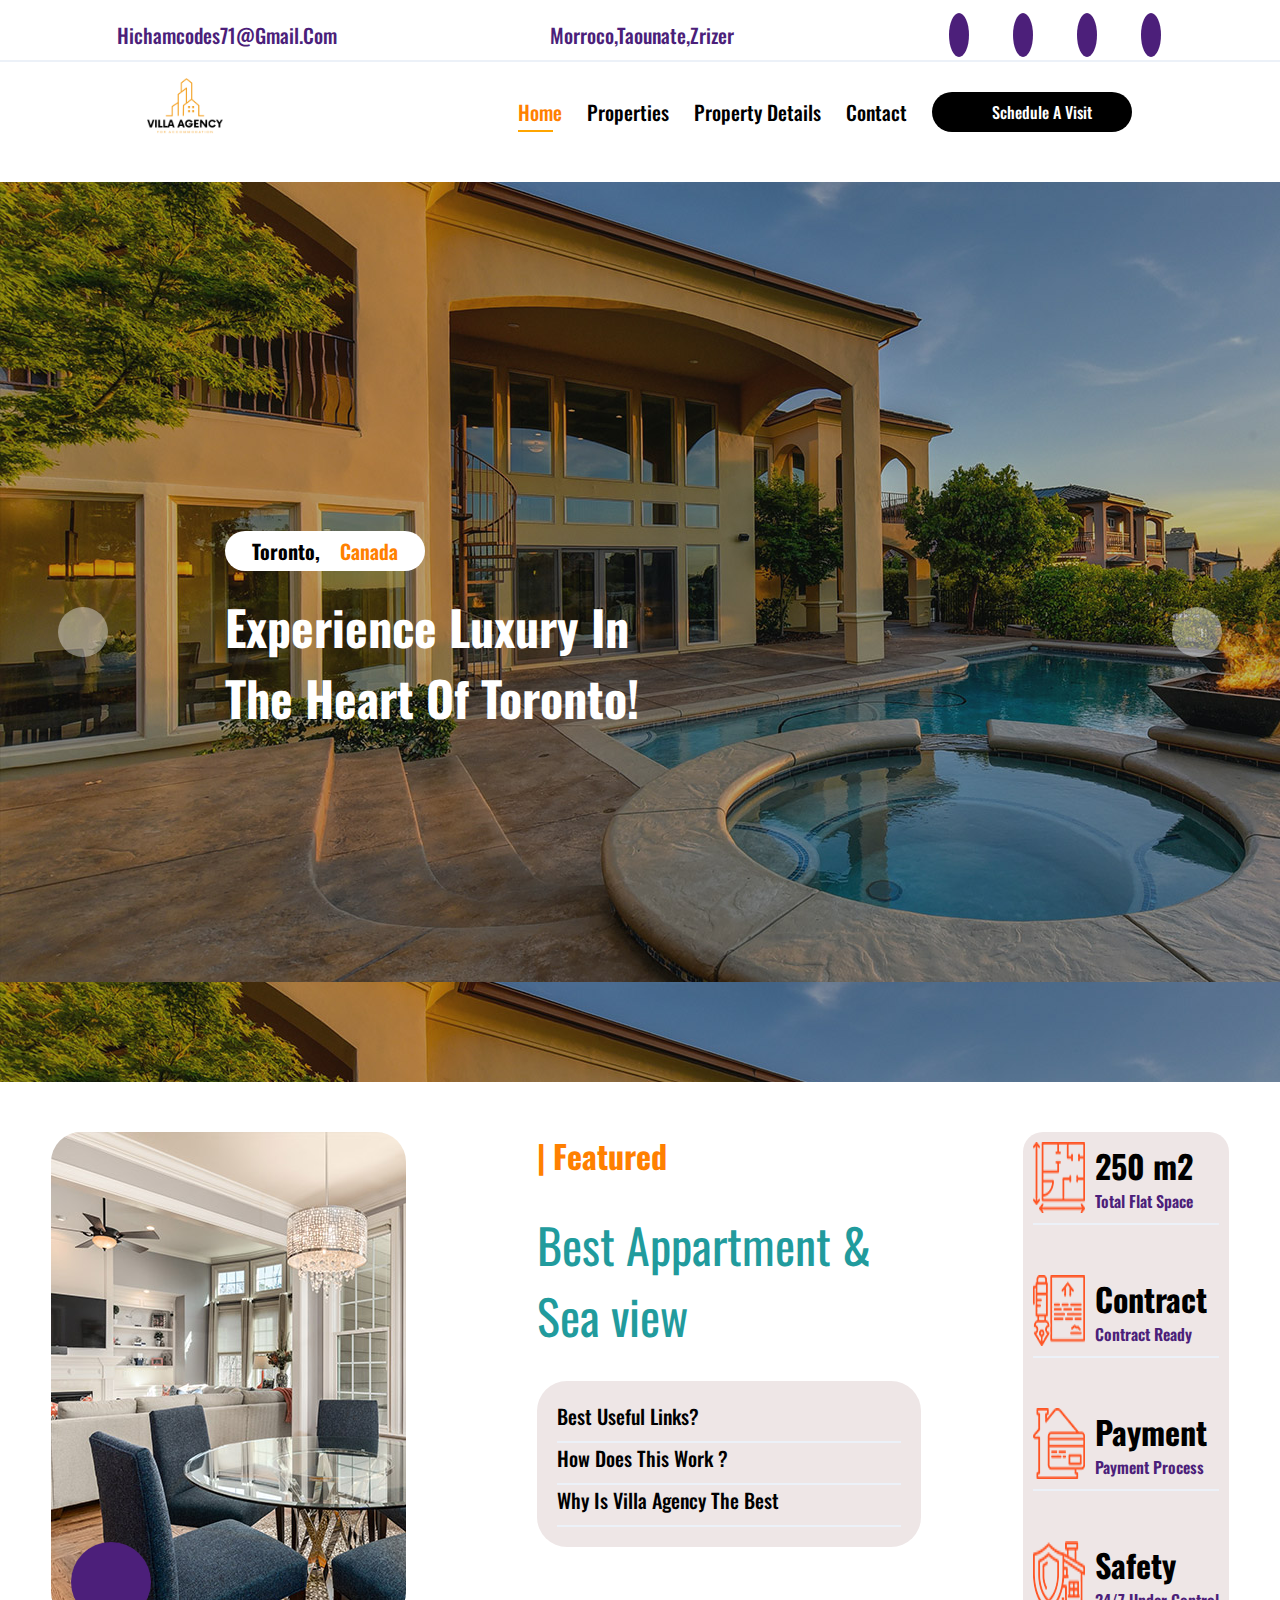
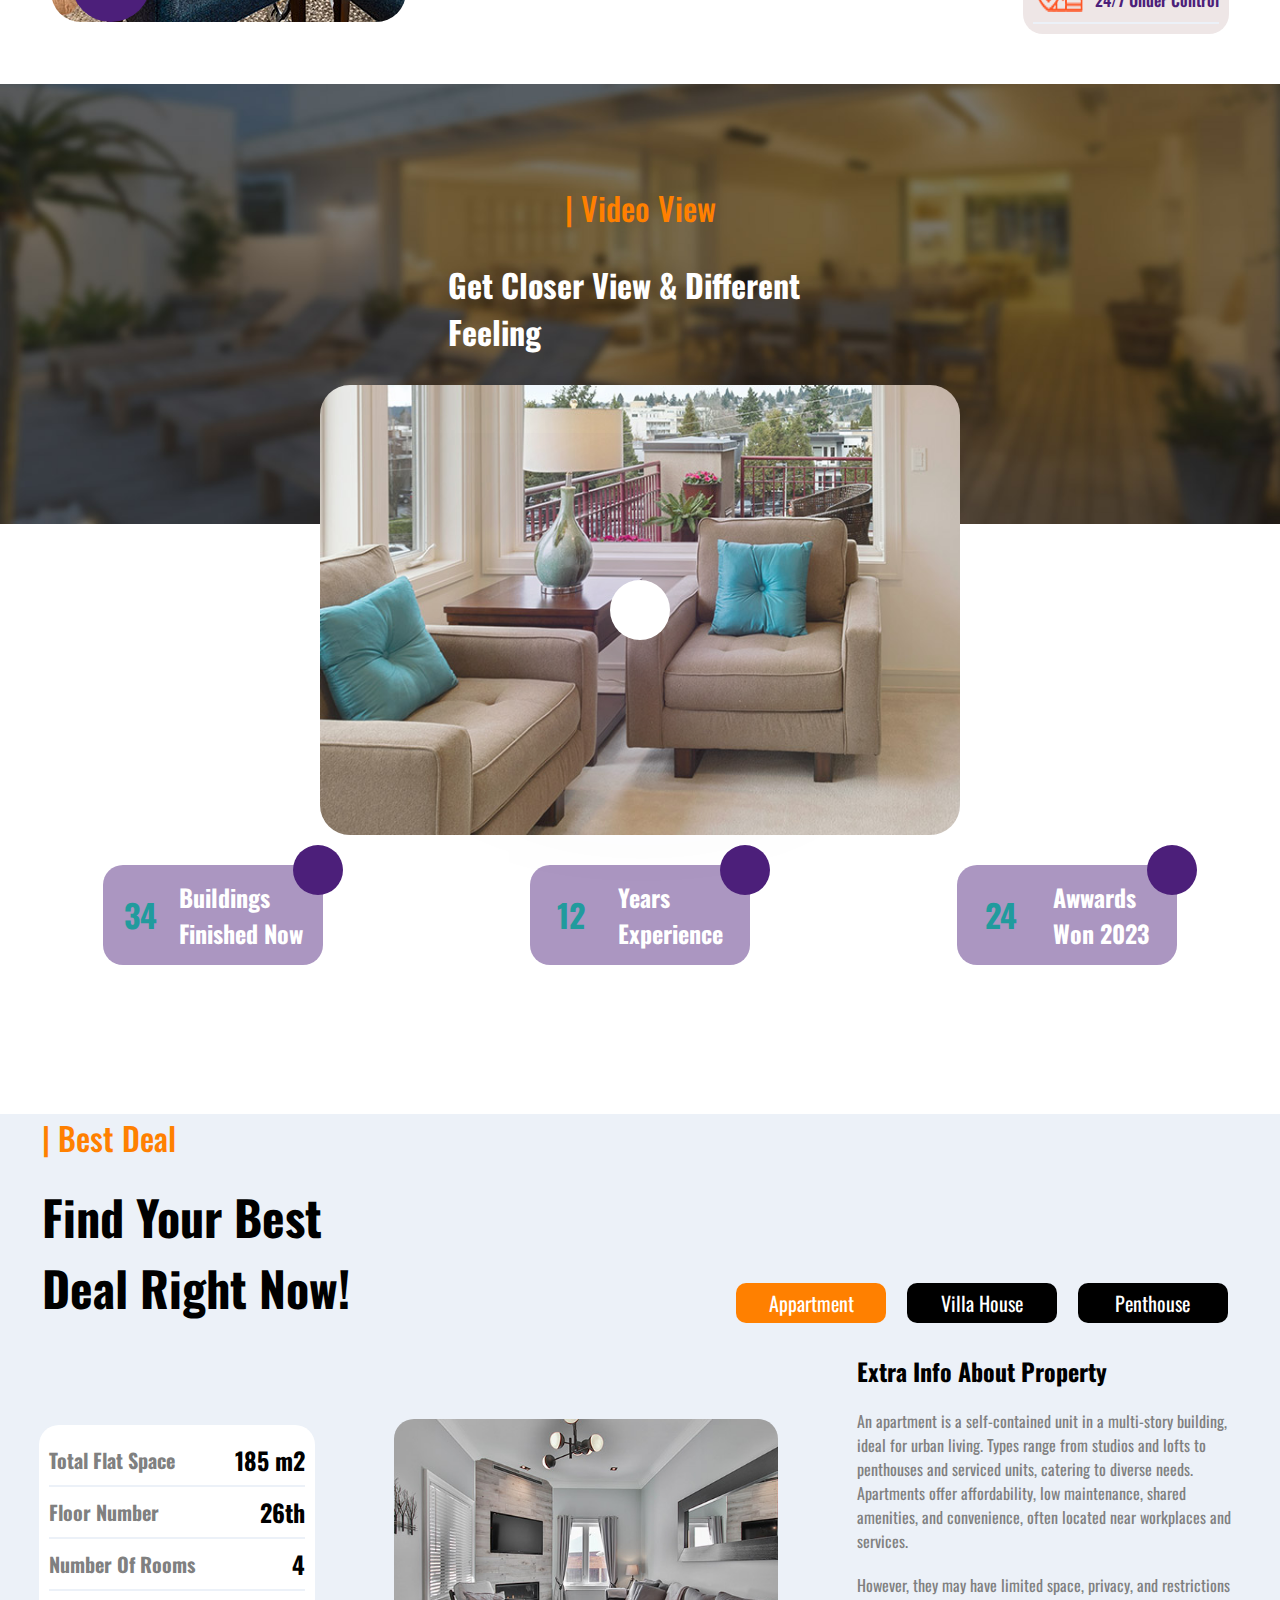
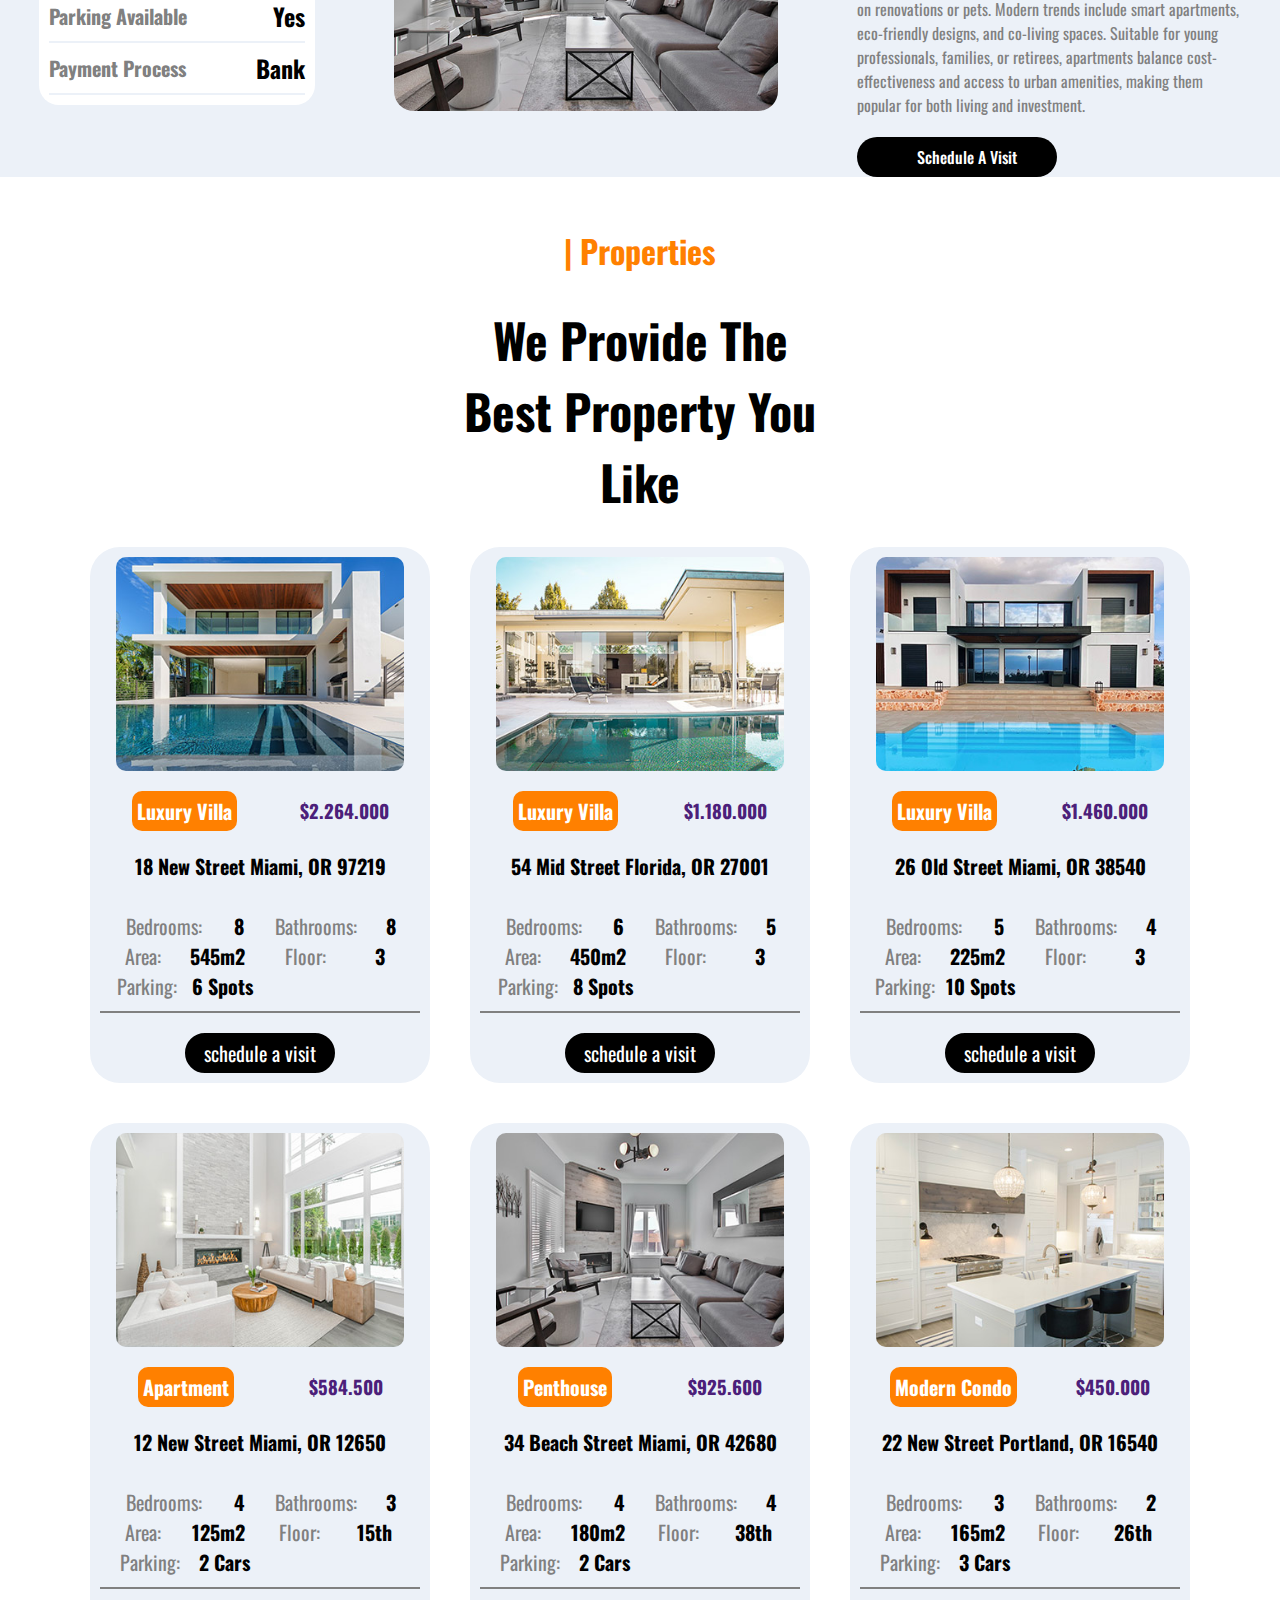
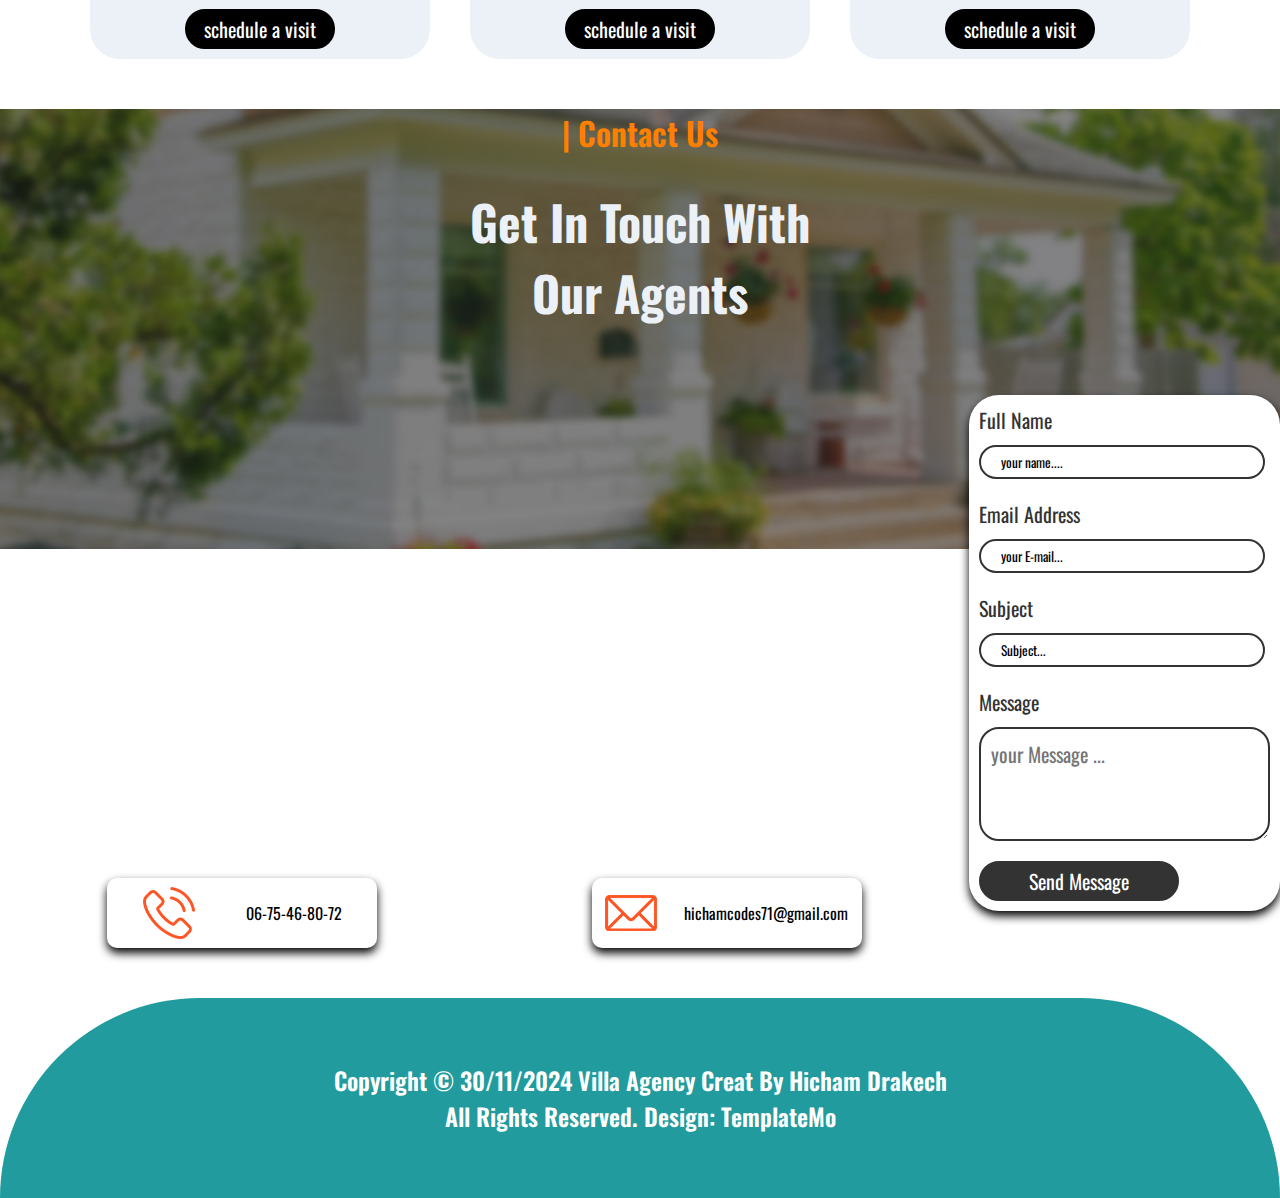
<file: index.html>
<!DOCTYPE html>
<html lang="en">
  <head>
    <meta charset="UTF-8" />
    <meta name="viewport" content="width=device-width, initial-scale=1.0" />
    <title>international villa agency</title>
    <link
      rel="stylesheet"
      href="https://cdnjs.cloudflare.com/ajax/libs/font-awesome/6.7.1/css/all.min.css"
      integrity="sha512-5Hs3dF2AEPkpNAR7UiOHba+lRSJNeM2ECkwxUIxC1Q/FLycGTbNapWXB4tP889k5T5Ju8fs4b1P5z/iB4nMfSQ=="
      crossorigin="anonymous"
      referrerpolicy="no-referrer"
    />
    <link rel="stylesheet" href="style.css" />
  </head>
  <body>
    <nav>
      <header>
        <div class="email_adress">
          <i class="fa-solid fa-envelope"></i>
          <h5>hichamcodes71@gmail.com</h5>
        </div>
        <div class="adress">
          <i class="fa-solid fa-map"></i>
          <h5>morroco,taounate,zrizer</h5>
        </div>
        <div class="socialMedia">
         <a href="https://web.facebook.com/people/Hicham-Drakech/pfbid0RCAiQ81f31gCf4uyQKvZGE6Wosuz9vCRM193UzUxqvigWQ3dJVrcWcLirJ3ZBt6Vl/?mibextid=ZbWKwL"><i class="fa-brands fa-facebook"></i></a>
          <a href="https://www.instagram.com/hicham.div/?igsh=MXgycGFkanlrZmplYw%3D%3D#"><i class="fa-brands fa-instagram"></i></a>
          <a href="https://x.com/hicham_dra49613?s=09"><i class="fa-brands fa-twitter"></i></a>
         <a href="https://www.linkedin.com/in/hicham-drakech-5bb305291/"> <i class="fa-brands fa-linkedin"></i></a>
        </div>
      </header>
      <div class="navbare">
        <img
          src="images/Gold Black Modern Real Estate Logo.png"
          alt=""
          style="height: 100px"
        />
        <ul class="the_navbare">
          <li><a href="http://127.0.0.1:5500/index.html#" class="active">home</a></li>
          <li><a href="http://127.0.0.1:5500/properties.html">properties</a></li>
          <li><a href="http://127.0.0.1:5500/propeties_details.html">property details</a></li>
          <li><a href="http://127.0.0.1:5500/contact.html">contact</a></li>
          <button class="inscription">
            <i class="fa-solid fa-calendar-days"></i>schedule a visit
          </button>
        </ul>
        
        <i class="fa-solid fa-bars" id="open_nav"></i>
      </div>
    </nav>
    <section class="home_section">
      <i class="fa-solid fa-chevron-left prev_btn"></i>
      <div class="text_content">
        <div class="location">
          <h2 class="City" style="color: black; font-size: 20px">toronto,</h2>
          <span class="contry" style="color: FF8000">canada</span>
        </div>
        <p class="discription">hurry!get the best villa for you</p>
      </div>
      <i class="fa-solid fa-chevron-right next_btn"></i>
    </section>
    <section class="details_section">
      <div class="img_details">
        <img src="images/featured.jpg" alt="" />
        <a href=""><i class="fa-solid fa-house-circle-check"></i></a>
      </div>
      <div class="text_details">
        <h2>| Featured</h2>
        <p class="para">Best Appartment & Sea view</p>
        <div class="all_details">
          <div class="only_details">
            <h1>best useful links?</h1>
            <p style="color: black">
              Get <span style="font-weight: 900">the best villa</span> website
              template in HTML CSS and Bootstrap for your business. TemplateMo
              provides you the
              <span style="color: #4c1f7a">best free CSS templates</span>
              in the world. Please tell your friends about it.
            </p>
          </div>
          <div class="only_details">
            <h1>how does this work ?</h1>
            <p style="color: black">
              <span style="color: #219b9d">At Villa Agency</span>, we are
              dedicated to simplifying your luxury living experience.
              <span style="color: #4c1f7a"
                >Our seamless process allows you to easily create an
                account</span
              >, browse our exclusive collection of stunning villas, and
              securely manage your villa acquisition. Our dedicated team is
              always at your service to provide assistance and ensure your
              experience
              <span style="color: #ff8000"
                >is smooth, enjoyable, and tailored just for you.</span
              >
            </p>
          </div>
          <div class="only_details">
            <h1>why is villa agency the best</h1>
            <p style="color: black">
              <span style="color: #219b9d;">We at Villa Agency</span> take great satisfaction in providing exclusive
              lists of opulent villas, making sure that every property satisfies
              the highest requirements for elegance and quality. Our committed
              staff offers individualized service, customizing our support to
              fit your particular requirements and preferences. <span style="color: #4c1f7a;"> From perusing
                our thoughtfully chosen properties to completing your purchase, we
                want to provide a smooth experience that makes the process
                enjoyable and hassle-free.</span> Our clients receive insightful counsel
              from our seasoned agents who have extensive market knowledge. <span style="color: #ff8000;">Our
                first goal is customer pleasure, and our outstanding support staff
                is always available to quickly address any queries and issues.
                Choosing  Villa Agency is a decision that embodies
                excellence and luxury due to our reliable reputation, steady
                delivery of high-end homes, and first-rate service.</span>
            </p>
          </div>
        </div>
      </div>
      <div class="all_features">
        <div class="only_features">
          <img src="images/info-icon-01.png" alt="" />
          <div class="details_features">
            <h1>250 m2</h1>
            <p>Total Flat Space</p>
          </div>
        </div>
        <div class="only_features">
          <img src="images/info-icon-02.png" alt="" />
          <div class="details_features">
            <h1>Contract</h1>
            <p>Contract Ready</p>
          </div>
        </div>
        <div class="only_features">
          <img src="images/info-icon-03.png" alt="" />
          <div class="details_features">
            <h1>Payment</h1>
            <p>Payment Process</p>
          </div>
        </div>
        <div class="only_features">
          <img src="images/info-icon-04.png" alt="" />
          <div class="details_features">
            <h1>Safety</h1>
            <p>24/7 Under Control</p>
          </div>
        </div>
      </div>
    </section>
    <section class="video_section">
      <h1>| Video View</h1>
      <p style="font-size: 2rem">Get Closer View & Different Feeling</p>
      <div class="start_video_container">
        <a href="https://youtu.be/R7qJGV2d_2s?si=XEdpOcLtJ2QI-bl5"
          ><i class="fa-solid fa-play"></i
        ></a>
      </div>
      <div class="details_building">
        <div class="only_offre">
          <h1>34</h1>
          <h2>
            Buildings <br />
            Finished Now
          </h2>
          <span class="oval"></span>
        </div>
        <div class="only_offre">
          <h1>12</h1>
          <h2>
            Years <br />
            Experience
          </h2>
          <span class="oval"></span>
        </div>
        <div class="only_offre">
          <h1>24</h1>
          <h2>
            Awwards <br />
            Won 2023
          </h2>
          <span class="oval"></span>
        </div>
      </div>
    </section>
    <section class="details_agency_section">
      <div class="header_agency_details">
        <div class="text_content_agency">
          <h1>| Best Deal</h1>
          <p>Find Your Best Deal Right Now!</p>
        </div>
        <div class="select_category_details">
          <button class="btn_category new_category_btn">appartment</button>
          <button class="btn_category">villa house</button>
          <button class="btn_category">penthouse</button>
        </div>
      </div>
      <div class="body_agency_details">
        <div class="details_housse">
          <div class="only_details_housse">
            <h6>Total Flat Space</h6>
            <h2 class="space">185 m2</h2>
          </div>
          <div class="only_details_housse">
            <h6>Floor number</h6>
            <h2 class="floor">26th</h2>
          </div>
          <div class="only_details_housse">
            <h6>Number of rooms</h6>
            <h2 class="rooms">4</h2>
          </div>
          <div class="only_details_housse">
            <h6>Parking Available</h6>
            <h2 class="parking">Yes</h2>
          </div>
          <div class="only_details_housse">
            <h6>Payment Process</h6>
            <h2 class="payment">Bank</h2>
          </div>
        </div>
        <img
          src="images/deal-01.jpg"
          alt="images/deal-01.jpg"
          class="image_details_house"
        />
        <div class="text_content_agency_details">
          <h2>Extra Info About Property</h2>
          <p class="introduction_text">
            An apartment is a self-contained unit in a multi-story building,
            ideal for urban living. Types range from studios and lofts to
            penthouses and serviced units, catering to diverse needs. Apartments
            offer affordability, low maintenance, shared amenities, and
            convenience, often located near workplaces and services.
          </p>
          <p class="body_text">
            However, they may have limited space, privacy, and restrictions on
            renovations or pets. Modern trends include smart apartments,
            eco-friendly designs, and co-living spaces. Suitable for young
            professionals, families, or retirees, apartments balance
            cost-effectiveness and access to urban amenities, making them
            popular for both living and investment.
          </p>
          <button class="inscription">
            <i class="fa-solid fa-calendar-days"></i>schedule a visit
          </button>
        </div>
      </div>
    </section>
    <section class="pject_section">
      <h1>| Properties</h1>
      <p>We Provide The Best Property You Like</p>
      <div class="project_container">
        <div class="only_project">
          <img src="images/property-01.jpg" alt="images/property-01.jpg" />
          <div class="header_text_project">
            <h2>Luxury Villa</h2>
            <h3>$2.264.000</h3>
          </div>
          <h1 style="font-size: 20px; color: black">
            18 New Street Miami, OR 97219
          </h1>
          <div class="details_project">
            <p>Bedrooms:<span>8</span></p>
            <p>Bathrooms:<span>8</span></p>
            <p>Area:<span>545m2</span></p>
            <p>Floor: <span>3</span></p>
            <p>Parking:<span>6 spots</span></p>
          </div>
          <button>schedule a visit</button>
        </div>
        <div class="only_project">
          <img src="images/property-02.jpg" alt="images/property-02.jpg" />
          <div class="header_text_project">
            <h2>Luxury Villa</h2>
            <h3>$1.180.000</h3>
          </div>
          <h1 style="font-size: 20px; color: black">
            54 Mid Street Florida, OR 27001
          </h1>
          <div class="details_project">
            <p>Bedrooms:<span>6</span></p>
            <p>Bathrooms:<span>5</span></p>
            <p>Area:<span>450m2</span></p>
            <p>Floor: <span>3</span></p>
            <p>Parking:<span>8 spots</span></p>
          </div>
          <button>schedule a visit</button>
        </div>
        <div class="only_project">
          <img src="images/property-03.jpg" alt="images/single-property.jpg" />
          <div class="header_text_project">
            <h2>Luxury Villa</h2>
            <h3>$1.460.000</h3>
          </div>
          <h1 style="font-size: 20px; color: black">
            26 Old Street Miami, OR 38540
          </h1>
          <div class="details_project">
            <p>Bedrooms:<span>5</span></p>
            <p>Bathrooms:<span>4</span></p>
            <p>Area:<span>225m2</span></p>
            <p>Floor: <span>3</span></p>
            <p>Parking:<span>10 spots</span></p>
          </div>
          <button>schedule a visit</button>
        </div>
        <div class="only_project">
          <img src="images/property-04.jpg" alt="images/property-04.jpg" />
          <div class="header_text_project">
            <h2>Apartment</h2>
            <h3>$584.500</h3>
          </div>
          <h1 style="font-size: 20px; color: black">
            12 New Street Miami, OR 12650
          </h1>
          <div class="details_project">
            <p>Bedrooms:<span>4</span></p>
            <p>Bathrooms:<span>3</span></p>
            <p>Area:<span>125m2</span></p>
            <p>Floor: <span>15th</span></p>
            <p>Parking:<span>2 cars</span></p>
          </div>
          <button>schedule a visit</button>
        </div>
        <div class="only_project">
          <img src="images/property-05.jpg" alt="images/single-property.jpg" />
          <div class="header_text_project">
            <h2>Penthouse</h2>
            <h3>$925.600</h3>
          </div>
          <h1 style="font-size: 20px; color: black">
            34 Beach Street Miami, OR 42680
          </h1>
          <div class="details_project">
            <p>Bedrooms:<span>4</span></p>
            <p>Bathrooms:<span>4</span></p>
            <p>Area:<span>180m2</span></p>
            <p>Floor: <span>38th</span></p>
            <p>Parking:<span>2 cars</span></p>
          </div>
          <button>schedule a visit</button>
        </div>
        <div class="only_project">
          <img src="images/property-06.jpg" alt="images/property-06.jpg" />
          <div class="header_text_project">
            <h2>Modern Condo</h2>
            <h3>$450.000</h3>
          </div>
          <h1 style="font-size: 20px; color: black">
            22 New Street Portland, OR 16540
          </h1>
          <div class="details_project">
            <p>Bedrooms:<span>3</span></p>
            <p>Bathrooms:<span>2</span></p>
            <p>Area:<span>165m2</span></p>
            <p>Floor: <span>26th</span></p>
            <p>Parking:<span>3 cars</span></p>
          </div>
          <button>schedule a visit</button>
        </div>
      </div>
    </section>
    <section class="contact_section">
      <h1>| Contact Us</h1>
      <p>Get In Touch With Our Agents</p>
      <div class="details_contact">
        <div class="maps">
          <iframe
            src="https://www.google.com/maps/embed?pb=!1m18!1m12!1m3!1d28703.044484479622!2d-80.14561681676663!3d25.93914628595688!2m3!1f0!2f0!3f0!3m2!1i1024!2i768!4f13.1!3m3!1m2!1s0x88d9acfee073549d%3A0xf4e74db7a5da487a!2sSunny%20Isles%20Beach%2C%20FL%2033160%2C%20USA!5e0!3m2!1sen!2sma!4v1732993606688!5m2!1sen!2sma"
            width="600"
            height="450"
            style="border: 0"
            allowfullscreen=""
            loading="lazy"
            referrerpolicy="no-referrer-when-downgrade"
          ></iframe>
          <div class="contact_information">
            <div class="phone_number">
              <img
                src="images/phone-icon.png"
                alt="images/phone-icon.png"
              />06-75-46-80-72
            </div>
            <div class="email_adress">
              <img
                src="images/email-icon.png"
                alt="images/email-icon.png"
              />hichamcodes71@gmail.com
            </div>
          </div>
        </div>
        <div class="contact_form">
          <h2>Full Name</h2>
          <input type="text" placeholder="your name...." id="name_input" />
          <span class="errors_name"></span>
          <h2>Email Address</h2>
          <input type="email" placeholder="your E-mail..." id="email_input" />
          <span class="email_error"></span>
          <h2>Subject</h2>
          <input type="text" placeholder="Subject..." id="Subject_input" />
          <span class="Subject_error"></span>
          <h2>Message</h2>
          <textarea
            id="message_input"
            placeholder="your Message ..."
          ></textarea>
          <span class="message_error"></span>
          <button class="send_btn">send message</button>
        </div>
      </div>
    </section>
    <footer style="background-color: #219b9d;">
      <p>
        Copyright © 30/11/2024 villa agency creat by hicham drakech All rights
        reserved. Design: TemplateMo
      </p>
    </footer>
    <div class="inscription_from">
      <div class="form_inscription">
        <i class="fa-solid fa-xmark" id="close_inscription_form"></i>
        <div class="header">
          <h2 class="header_active">sign in</h2>
          <h2>sign up</h2>
        </div>
        <div class="sign_in_form">
          <h1>email</h1>
        <input type="email"  id="email_input_inscription" placeholder="E_mail...">
        <span class="email_error_inscription"></span>
        <h1>password</h1>
        <input type="password"  id="passworde_input_inscription" placeholder="password...">
        <span class="passworde_error_inscription"></span>
        <a href="#" class="forget_passworde_btn">forget password</a>
        <button class="sign_in_btn">sign in</button>
        </div>
        <div class="sign_up_form">
          <h1>username</h1>
          <input type="text" placeholder="your name..." id="username_input">
          <h1>email</h1>
          <input type="email"  id="email_input_sign_up" placeholder="E_mail...">
          <span class="email_error_sign_up"></span>
          <h1>password</h1>
          <input type="password"  id="passworde_input_sign_up" placeholder="password...">
          <span class="passworde_error_sign_up"></span>
          <h1>confimre password</h1>
          <input type="password" id="confimre_passworde_sign_up" placeholder="confimre password...">
          <button>sign up</button>
        </div>
        <div class="forget_passworde_forme">
          <h1>email</h1>
          <input type="email"  id="email_input_forget_passworde" placeholder="enter your email...">
          <span class="email_error_inscription"></span>
        </div>
      </div>
    </div>
  </body>
  <script src="app.js"></script>
</html>
</file>
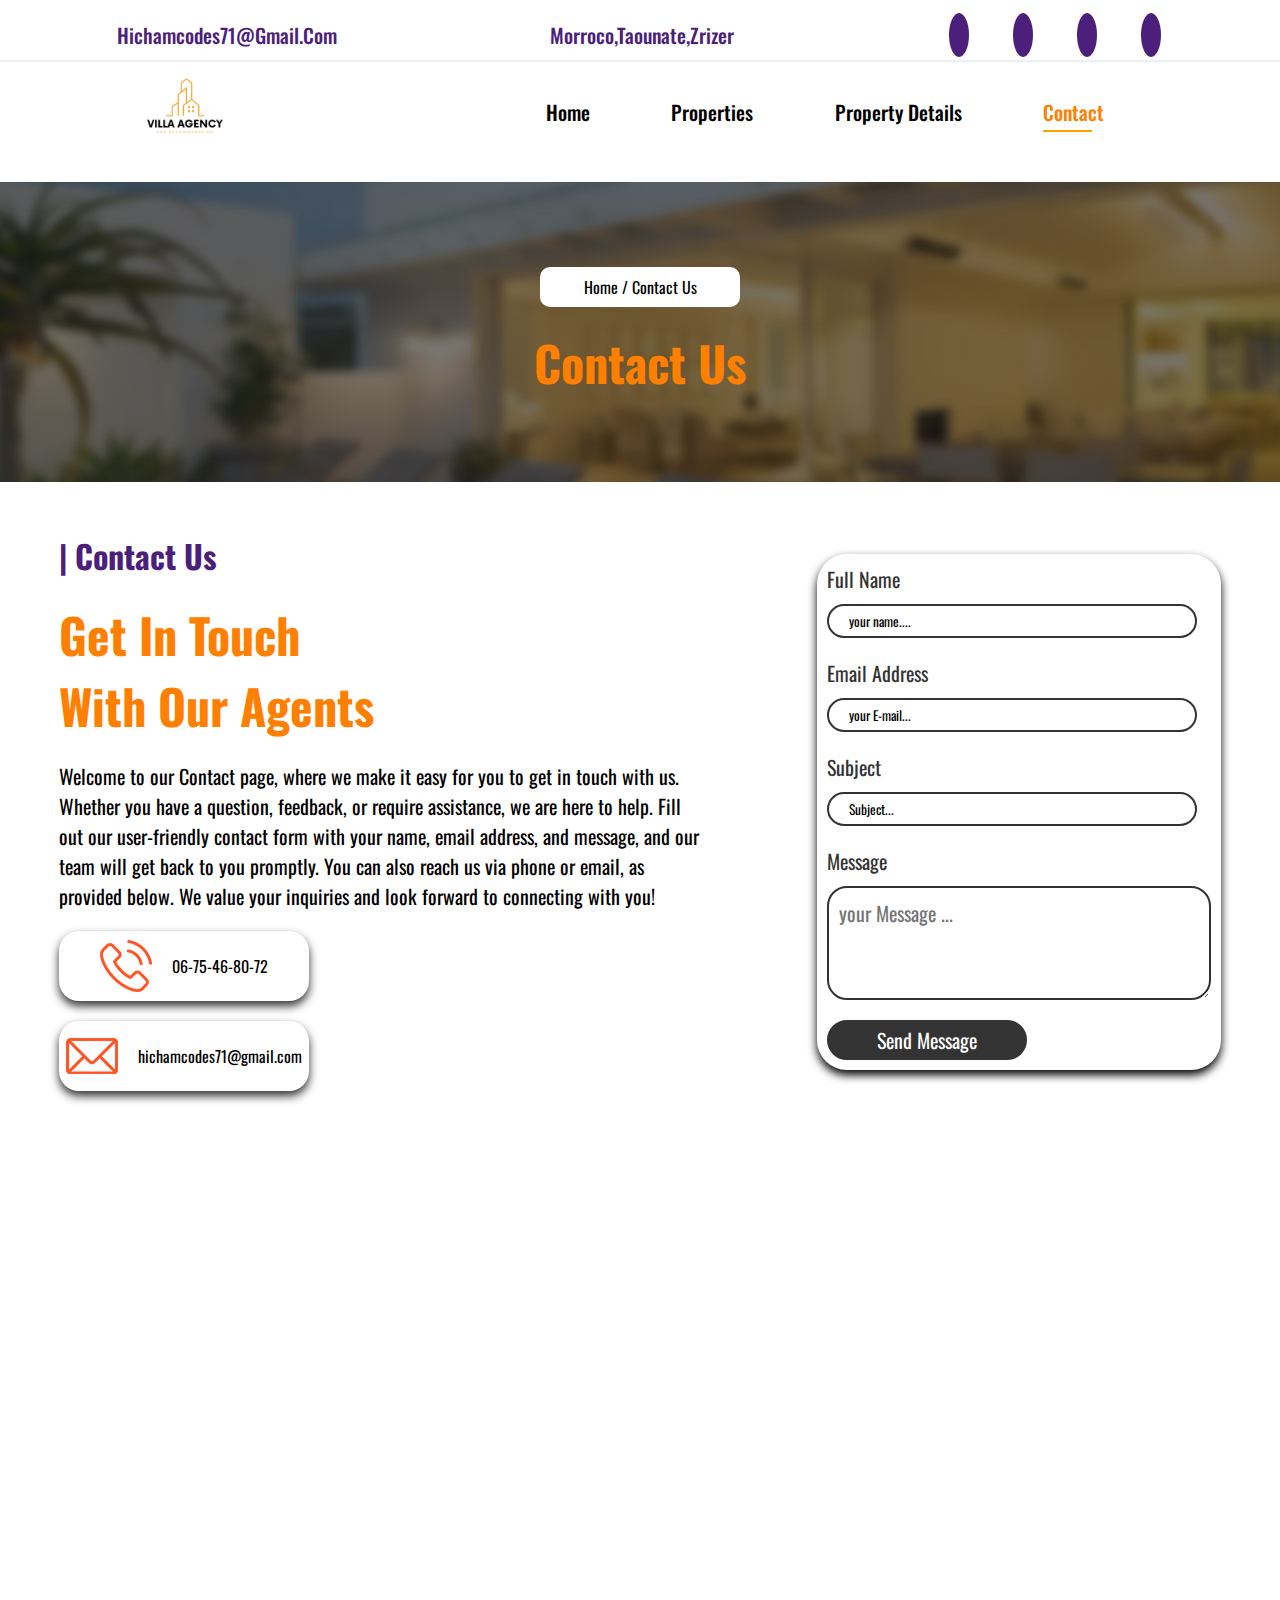
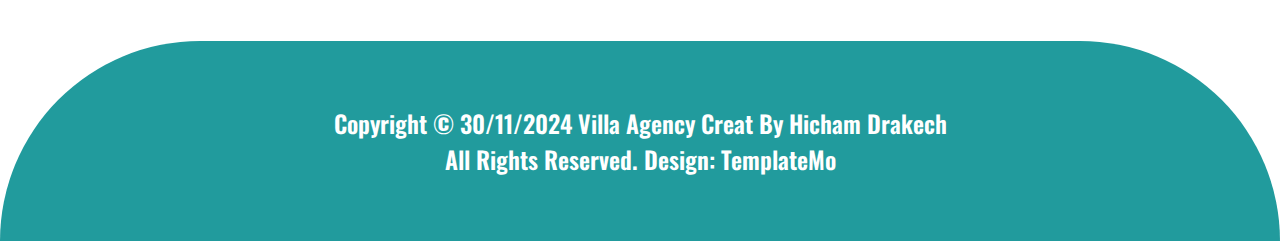
<file: contact.html>
<!DOCTYPE html>
<html lang="en">
  <head>
    <meta charset="UTF-8" />
    <meta name="viewport" content="width=device-width, initial-scale=1.0" />
    <link rel="stylesheet" href="style.css" />
    <link
      rel="stylesheet"
      href="https://cdnjs.cloudflare.com/ajax/libs/font-awesome/6.7.1/css/all.min.css"
      integrity="sha512-5Hs3dF2AEPkpNAR7UiOHba+lRSJNeM2ECkwxUIxC1Q/FLycGTbNapWXB4tP889k5T5Ju8fs4b1P5z/iB4nMfSQ=="
      crossorigin="anonymous"
      referrerpolicy="no-referrer"
    />
    <title>contact</title>
  </head>
  <body>
    <nav>
      <header>
        <div class="email_adress">
          <i class="fa-solid fa-envelope"></i>
          <h5>hichamcodes71@gmail.com</h5>
        </div>
        <div class="adress">
          <i class="fa-solid fa-map"></i>
          <h5>morroco,taounate,zrizer</h5>
        </div>
        <div class="socialMedia">
            <a href="https://web.facebook.com/people/Hicham-Drakech/pfbid0RCAiQ81f31gCf4uyQKvZGE6Wosuz9vCRM193UzUxqvigWQ3dJVrcWcLirJ3ZBt6Vl/?mibextid=ZbWKwL"><i class="fa-brands fa-facebook"></i></a>
             <a href="https://www.instagram.com/hicham.div/?igsh=MXgycGFkanlrZmplYw%3D%3D#"><i class="fa-brands fa-instagram"></i></a>
             <a href="https://x.com/hicham_dra49613?s=09"><i class="fa-brands fa-twitter"></i></a>
            <a href="https://www.linkedin.com/in/hicham-drakech-5bb305291/"> <i class="fa-brands fa-linkedin"></i></a>
           </div>
      </header>
      <div class="navbare">
        <img
          src="images/Gold Black Modern Real Estate Logo.png"
          alt=""
          style="height: 100px"
        />
        <ul class="the_navbare">
          <li><a href="http://127.0.0.1:5500/index.html#">home</a></li>
          <li>
            <a href="http://127.0.0.1:5500/properties.html">properties</a>
          </li>
          <li>
            <a href="http://127.0.0.1:5500/propeties_details.html"
              >property details</a
            >
          </li>
          <li>
            <a href="http://127.0.0.1:5500/contact.html" class="active"
              >contact</a
            >
          </li>
        </ul>

        <i class="fa-solid fa-bars" id="open_nav"></i>
      </div>
    </nav>
    <div class="back">
      <p>Home / Contact Us</p>
      <h1>Contact Us</h1>
    </div>
    <div class="contact_container">
      <div class="info">
        <h1>| Contact Us</h1>
        <h2>Get In Touch With Our Agents</h2>
        <p>
          Welcome to our Contact page, where we make it easy for you to get in
          touch with us. Whether you have a question, feedback, or require
          assistance, we are here to help. Fill out our user-friendly contact
          form with your name, email address, and message, and our team will get
          back to you promptly. You can also reach us via phone or email, as
          provided below. We value your inquiries and look forward to connecting
          with you!
        </p>
        <div class="phone_number">
          <img
            src="images/phone-icon.png"
            alt="images/phone-icon.png"
          />06-75-46-80-72
        </div>
        <div class="email_adress">
          <img
            src="images/email-icon.png"
            alt="images/email-icon.png"
          />hichamcodes71@gmail.com
        </div>
      </div>
      <div class="contact_form">
        <h2>Full Name</h2>
        <input type="text" placeholder="your name...." id="name_input" />
        <span class="errors_name"></span>
        <h2>Email Address</h2>
        <input type="email" placeholder="your E-mail..." id="email_input" />
        <span class="email_error"></span>
        <h2>Subject</h2>
        <input type="text" placeholder="Subject..." id="Subject_input" />
        <span class="Subject_error"></span>
        <h2>Message</h2>
        <textarea
          id="message_input"
          placeholder="your Message ..."
        ></textarea>
        <span class="message_error"></span>
        <button class="send_btn">send message</button>
      </div>
    </div>
<div class="maps">
    <iframe
    src="https://www.google.com/maps/embed?pb=!1m18!1m12!1m3!1d28703.044484479622!2d-80.14561681676663!3d25.93914628595688!2m3!1f0!2f0!3f0!3m2!1i1024!2i768!4f13.1!3m3!1m2!1s0x88d9acfee073549d%3A0xf4e74db7a5da487a!2sSunny%20Isles%20Beach%2C%20FL%2033160%2C%20USA!5e0!3m2!1sen!2sma!4v1732993606688!5m2!1sen!2sma"
    width="70%"
    height="450"
    style="border: 0"
    allowfullscreen=""
    loading="lazy"
    referrerpolicy="no-referrer-when-downgrade"
  ></iframe>
</div>
<footer style="background-color: #219b9d;">
    <p>
      Copyright © 30/11/2024 villa agency creat by hicham drakech All rights
      reserved. Design: TemplateMo
    </p>
  </footer>
  </body>
  <script>
    let open_nav = document.getElementById("open_nav");
let the_navbare = document.querySelector(".the_navbare");
open_nav.onclick = () => {
  the_navbare.classList.toggle("naw_navbare");
  open_nav.classList.toggle("fa-xmark");
  open_nav.classList.toggle("fa-bars");
};
  </script>
</html>
</file>
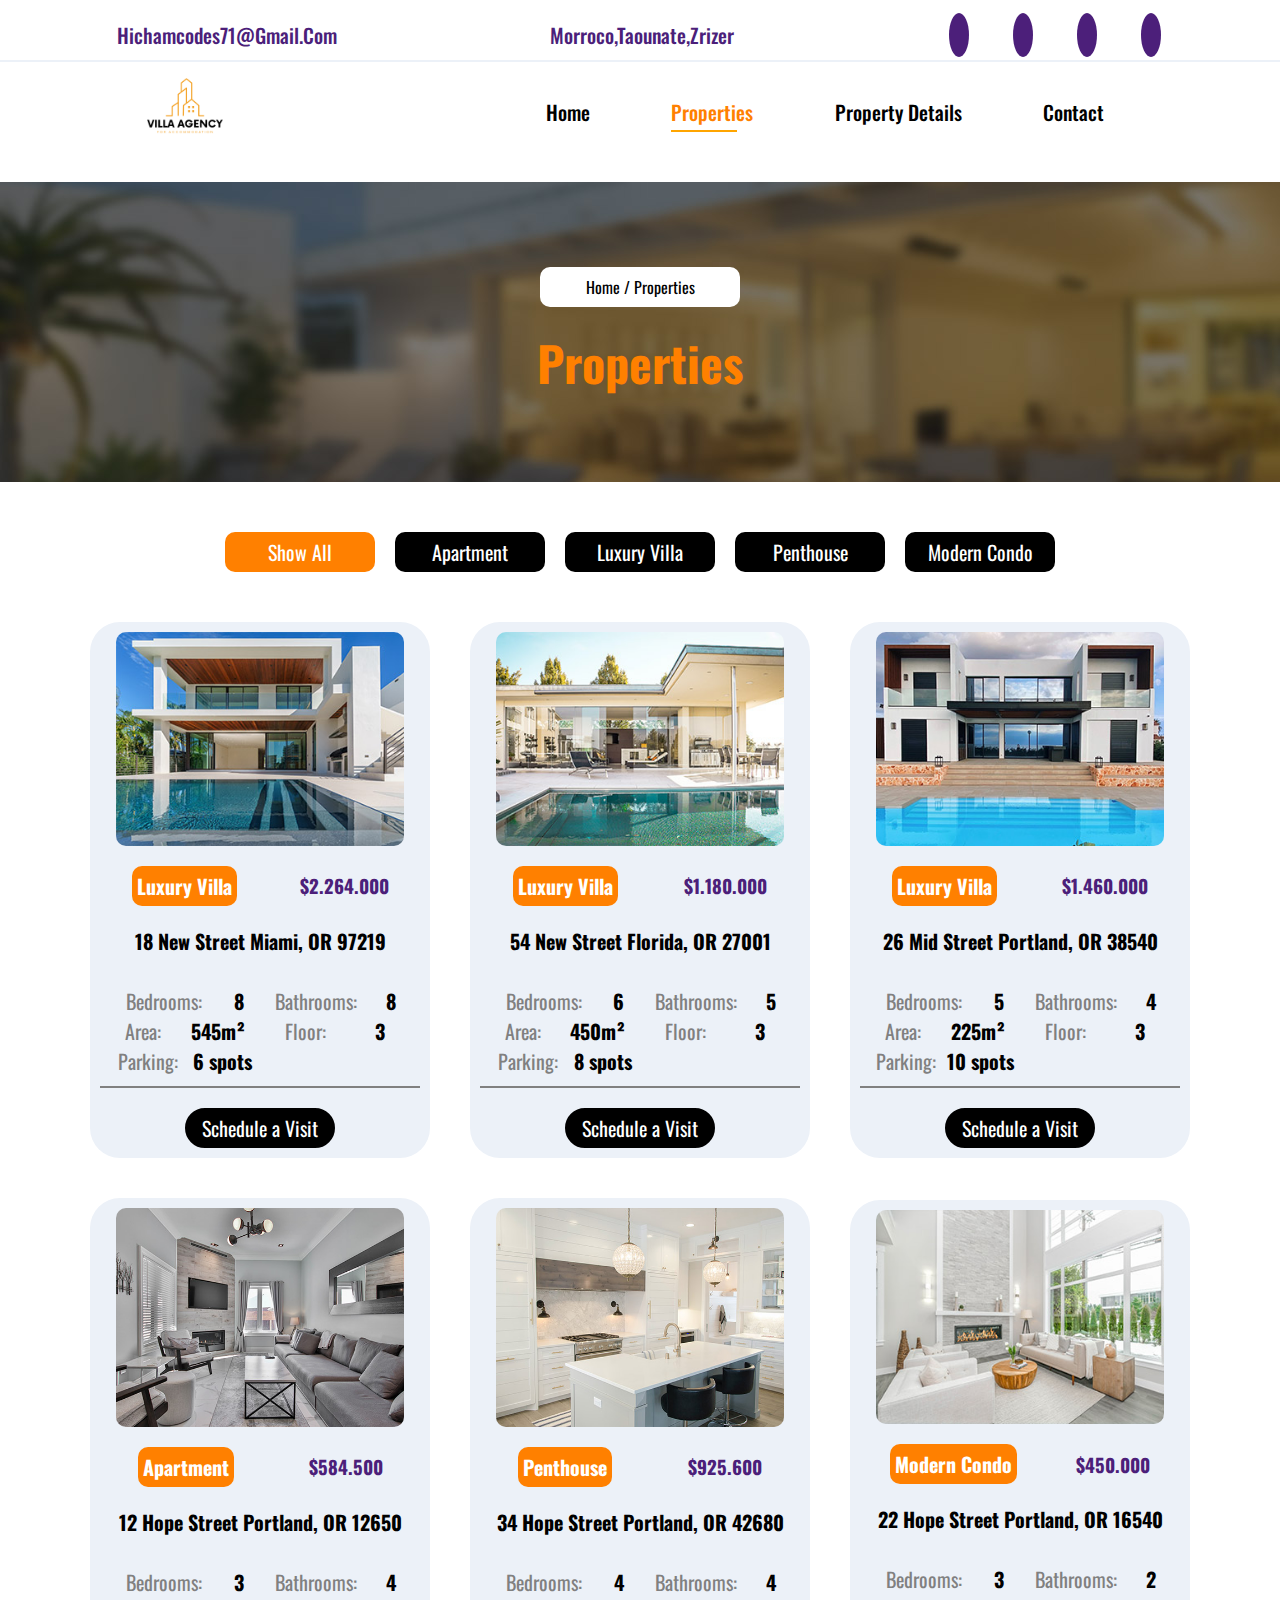
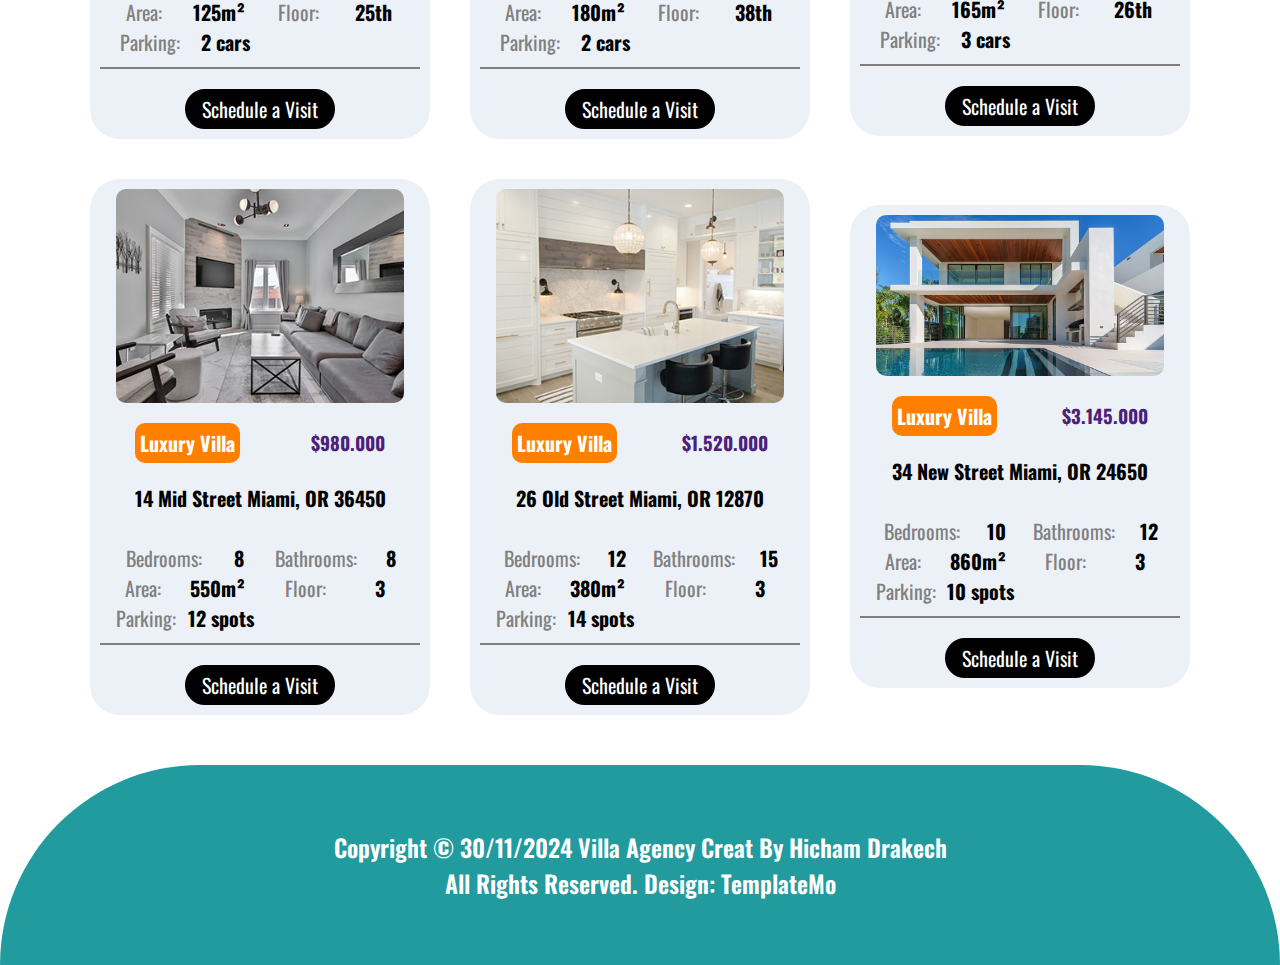
<file: properties.html>
<!DOCTYPE html>
<html lang="en">
<head>
    <meta charset="UTF-8">
    <meta name="viewport" content="width=device-width, initial-scale=1.0">
    <link rel="stylesheet" href="style.css">
    <link
    rel="stylesheet"
    href="https://cdnjs.cloudflare.com/ajax/libs/font-awesome/6.7.1/css/all.min.css"
    integrity="sha512-5Hs3dF2AEPkpNAR7UiOHba+lRSJNeM2ECkwxUIxC1Q/FLycGTbNapWXB4tP889k5T5Ju8fs4b1P5z/iB4nMfSQ=="
    crossorigin="anonymous"
    referrerpolicy="no-referrer"
  />
    <title>properties</title>
</head>
<body>
    <nav>
        <header>
          <div class="email_adress">
            <i class="fa-solid fa-envelope"></i>
            <h5>hichamcodes71@gmail.com</h5>
          </div>
          <div class="adress">
            <i class="fa-solid fa-map"></i>
            <h5>morroco,taounate,zrizer</h5>
          </div>
          <div class="socialMedia">
            <a href="https://web.facebook.com/people/Hicham-Drakech/pfbid0RCAiQ81f31gCf4uyQKvZGE6Wosuz9vCRM193UzUxqvigWQ3dJVrcWcLirJ3ZBt6Vl/?mibextid=ZbWKwL"><i class="fa-brands fa-facebook"></i></a>
             <a href="https://www.instagram.com/hicham.div/?igsh=MXgycGFkanlrZmplYw%3D%3D#"><i class="fa-brands fa-instagram"></i></a>
             <a href="https://x.com/hicham_dra49613?s=09"><i class="fa-brands fa-twitter"></i></a>
            <a href="https://www.linkedin.com/in/hicham-drakech-5bb305291/"> <i class="fa-brands fa-linkedin"></i></a>
           </div>
        </header>
        <div class="navbare">
          <img
            src="images/Gold Black Modern Real Estate Logo.png"
            alt=""
            style="height: 100px"
          />
          <ul class="the_navbare">
            <li><a href="http://127.0.0.1:5500/index.html#" >home</a></li>
            <li><a href="http://127.0.0.1:5500/properties.html" class="active">properties</a></li>
            <li><a href="http://127.0.0.1:5500/propeties_details.html">property details</a></li>
            <li><a href="http://127.0.0.1:5500/contact.html">contact</a></li>
           
          </ul>
          
          <i class="fa-solid fa-bars" id="open_nav"></i>
        </div>
      </nav>
      <div class="back">
        <p>Home / Properties</p>
        <h1>Properties</h1>
      </div>
      <div class="select_category_details" style="margin-top: 50px; display: flex; justify-content: center; align-items: center; width: 100%; gap: 20px;">
        <button class="btn_category new_category_btn">Show All</button>
        <button class="btn_category">Apartment</button>
        <button class="btn_category">Luxury Villa</button>
        <button class="btn_category">Penthouse</button>
        <button class="btn_category">Modern Condo</button>
      </div>
      
      <div class="project_container" style="margin-top: 50px;">
        <div class="only_project">
            <img src="images/property-01.jpg" alt="images/property-01.jpg" />
            <div class="header_text_project">
              <h2>Luxury Villa</h2>
              <h3>$2.264.000</h3>
            </div>
            <h1 style="font-size: 20px; color: black">
              18 New Street Miami, OR 97219
            </h1>
            <div class="details_project">
              <p>Bedrooms:<span>8</span></p>
              <p>Bathrooms:<span>8</span></p>
              <p>Area:<span>545m2</span></p>
              <p>Floor: <span>3</span></p>
              <p>Parking:<span>6 spots</span></p>
            </div>
            <button>schedule a visit</button>
          </div>
      </div>
      <footer style="background-color: #219b9d;">
        <p>
          Copyright © 30/11/2024 villa agency creat by hicham drakech All rights
          reserved. Design: TemplateMo
        </p>
      </footer>
</body>
<script>
let open_nav = document.getElementById("open_nav");
let the_navbare = document.querySelector(".the_navbare");
open_nav.onclick = () => {
  the_navbare.classList.toggle("naw_navbare");
  open_nav.classList.toggle("fa-xmark");
  open_nav.classList.toggle("fa-bars");
};


let newArray = [];
let project_container = document.querySelector(".project_container");

// Fetch data from JSON
fetch("fetch.json")
  .then(response => response.json())
  .then(data => {
    newArray = data.projects;
    createAllProducts(); // Call the function to display products
  })
  .catch(error => {
    console.error("Error:", error);
    project_container.innerHTML = "<p>Failed to load data. Please try again later.</p>";
  });

// Function to create and display all products
const createAllProducts = () => {
  if (newArray.length > 0) {
    project_container.innerHTML = ""; // Clear previous content

    newArray.forEach(item => {
      if (
        item.image &&
        item.headerText &&
        item.headerText.title &&
        item.headerText.price &&
        item.address &&
        item.details
      ) {
        let parentDiv = document.createElement("div");
        parentDiv.classList.add("only_project");

        // Add content to the div
        parentDiv.innerHTML = `
          <img src="${item.image}" alt="Property Image" />
          <div class="header_text_project">
            <h2 class="title">${item.headerText.title}</h2>
            <h3>${item.headerText.price}</h3>
          </div>
          <h1 style="font-size: 20px; color: black">${item.address.text}</h1>
          <div class="details_project">
            <p>Bedrooms: <span>${item.details.bedrooms}</span></p>
            <p>Bathrooms: <span>${item.details.bathrooms}</span></p>
            <p>Area: <span>${item.details.area}</span></p>
            <p>Floor: <span>${item.details.floor}</span></p>
            <p>Parking: <span>${item.details.parking}</span></p>
          </div>
          <button>Schedule a Visit</button>
        `;

        project_container.appendChild(parentDiv);
      } else {
        console.warn("Incomplete data for item:", item);
      }
    });

    // Handle category button clicks
    let btn_category = document.querySelectorAll(".btn_category");
    btn_category.forEach(btn => {
      btn.onclick = () => {
        // Remove the 'new_category_btn' class from all buttons
        btn_category.forEach(item => {
          item.classList.remove("new_category_btn");
        });

        // Add the class to the clicked button
        btn.classList.add("new_category_btn");

        // If "Show All" is clicked, display all projects
        if (btn.textContent.trim().toLowerCase() === "show all") {
          project_container.querySelectorAll('.only_project').forEach(child => {
            child.style.display = "flex"; // Show all products
          });
        } else {
          // Filter based on category (button text)
          project_container.querySelectorAll('.only_project').forEach(child => {
            const title = child.querySelector(".title").textContent.toLowerCase();
            if (title.includes(btn.textContent.trim().toLowerCase())) {
              child.style.display = "flex"; // Show matching category
            } else {
              child.style.display = "none"; // Hide non-matching categories
            }
          });
        }
      };
    });
  } else {
    project_container.innerHTML = "<p>No products available.</p>";
  }
};

// Call the function to initially display all products
createAllProducts();

</script>
</html>
</file>
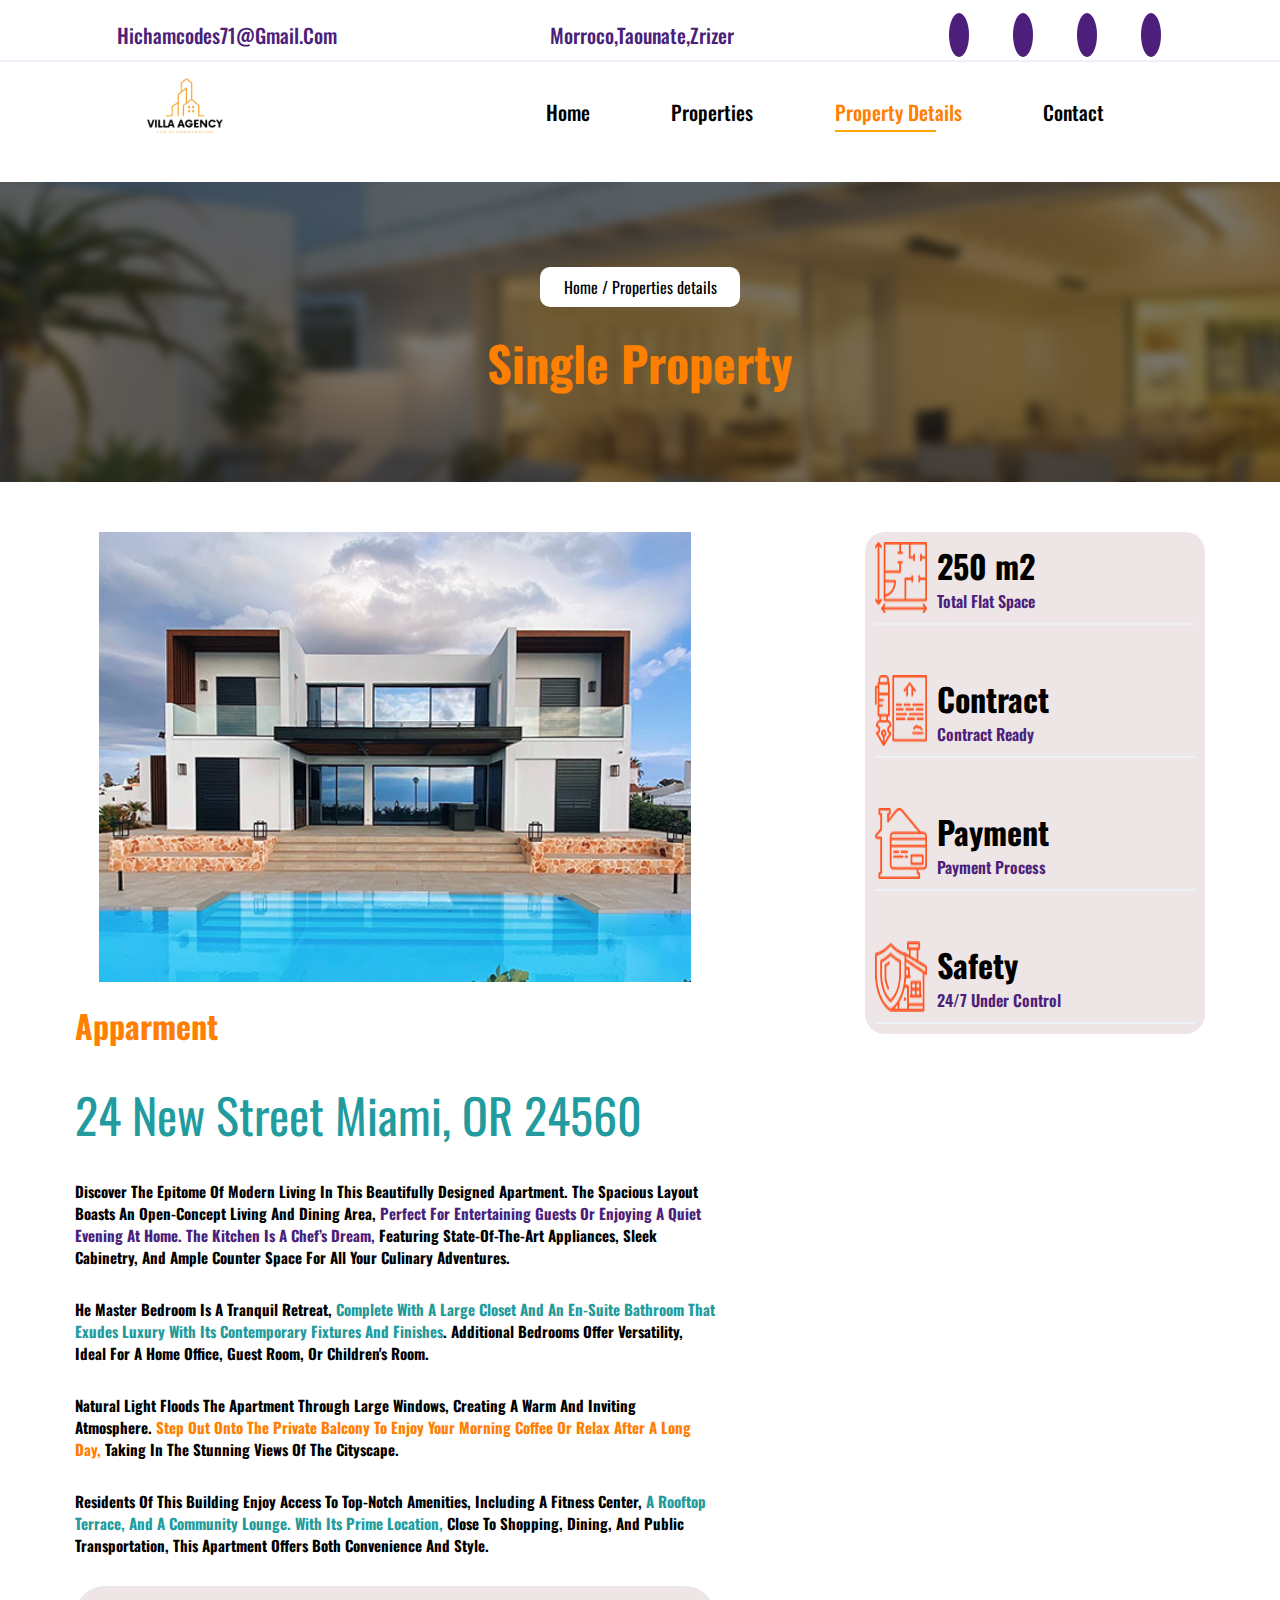
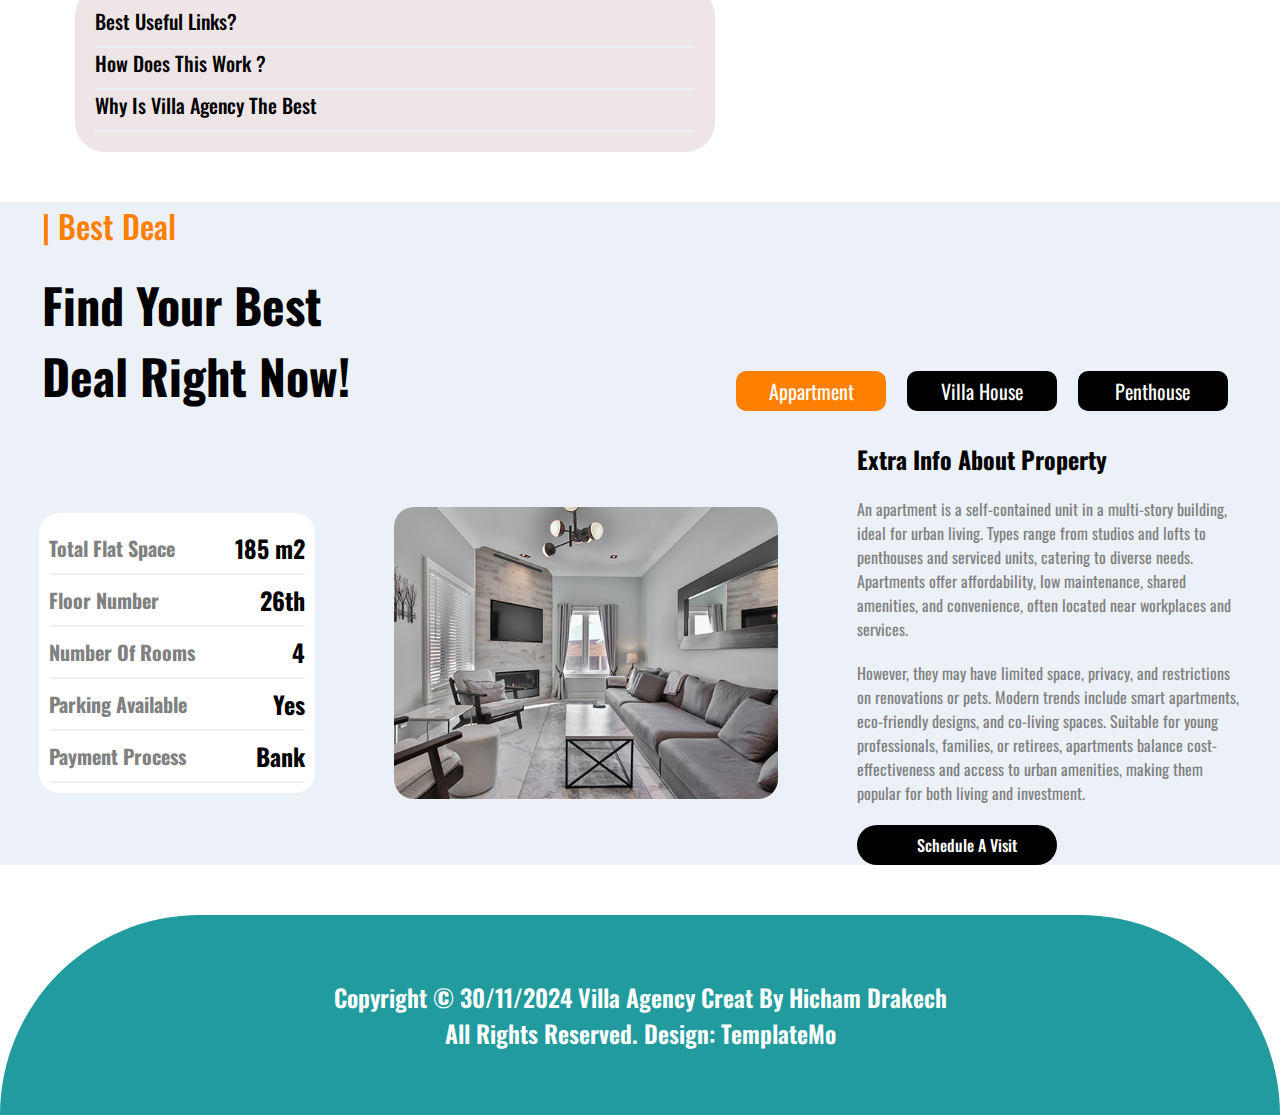
<file: propeties_details.html>
<!DOCTYPE html>
<html lang="en">
  <head>
    <meta charset="UTF-8" />
    <meta name="viewport" content="width=device-width, initial-scale=1.0" />
    <link rel="stylesheet" href="style.css" />
    <link
      rel="stylesheet"
      href="https://cdnjs.cloudflare.com/ajax/libs/font-awesome/6.7.1/css/all.min.css"
      integrity="sha512-5Hs3dF2AEPkpNAR7UiOHba+lRSJNeM2ECkwxUIxC1Q/FLycGTbNapWXB4tP889k5T5Ju8fs4b1P5z/iB4nMfSQ=="
      crossorigin="anonymous"
      referrerpolicy="no-referrer"
    />
    <title>properties details</title>
    <style>
      .img_details {
        width: 50%;
        display: flex;
        flex-direction: column;
        gap: 20px;
      }
      .img_details img {
        height: 450px;
        object-fit: contain;
        border-radius: 20px;
      }
      .all_features{
        width: 25%;
      }
      @media (max-width: 600px) {
        .details_section {
          flex-direction: column;
          gap: 20px;
          padding: 10px;
        }

        .img_details {
          width: 100%;
        }

        .img_details img {
          width: 100%;
          height: auto;
        }
        .text_details {
          width: 95%;
        }
        .text_details .para{
          font-size: 2rem;
        }
        .text_details .all_features {
          width: 100%;
          
        }

        .details_agency_section .header_agency_details {
          flex-direction: column;
          text-align: center;
        }

        .select_category_details {
          justify-content: center;
          gap: 10px;
          flex-wrap: wrap;
        }

        .details_agency_section .body_agency_details {
          flex-direction: column;
          align-items: center;
          text-align: center;
        }

        .details_housse {
          grid-template-columns: 1fr;
          gap: 10px;
          text-align: center;
        }

        .image_details_house {
          width: 100%;
          height: auto;
          border-radius: 10px;
        }

        .text_content_agency_details {
          padding: 10px;
        }
        .all_features{
            width: 90%;
        }
        footer {
          text-align: center;
          padding: 10px;
          font-size: 12px;
        }
      }
    </style>
  </head>
  <body>
    <nav>
      <header>
        <div class="email_adress">
          <i class="fa-solid fa-envelope"></i>
          <h5>hichamcodes71@gmail.com</h5>
        </div>
        <div class="adress">
          <i class="fa-solid fa-map"></i>
          <h5>morroco,taounate,zrizer</h5>
        </div>
        <div class="socialMedia">
          <a href="https://web.facebook.com/people/Hicham-Drakech/pfbid0RCAiQ81f31gCf4uyQKvZGE6Wosuz9vCRM193UzUxqvigWQ3dJVrcWcLirJ3ZBt6Vl/?mibextid=ZbWKwL"><i class="fa-brands fa-facebook"></i></a>
           <a href="https://www.instagram.com/hicham.div/?igsh=MXgycGFkanlrZmplYw%3D%3D#"><i class="fa-brands fa-instagram"></i></a>
           <a href="https://x.com/hicham_dra49613?s=09"><i class="fa-brands fa-twitter"></i></a>
          <a href="https://www.linkedin.com/in/hicham-drakech-5bb305291/"> <i class="fa-brands fa-linkedin"></i></a>
         </div>
      </header>
      <div class="navbare">
        <img
          src="images/Gold Black Modern Real Estate Logo.png"
          alt=""
          style="height: 100px"
        />
        <ul class="the_navbare">
          <li><a href="http://127.0.0.1:5500/index.html#">home</a></li>
          <li>
            <a href="http://127.0.0.1:5500/properties.html">properties</a>
          </li>
          <li>
            <a
              href="http://127.0.0.1:5500/propeties_details.html"
              class="active"
              >property details</a
            >
          </li>
          <li><a href="http://127.0.0.1:5500/contact.html">contact</a></li>
        </ul>

        <i class="fa-solid fa-bars" id="open_nav"></i>
      </div>
    </nav>
    <div class="back">
      <p>Home / Properties details</p>
      <h1>Single Property</h1>
    </div>
    <section class="details_section">
      <div class="img_details" style="">
        <img src="images/deal-03.jpg" alt="" />
        <div class="text_details" style="width: 100%">
          <h2>Apparment</h2>
          <p class="para">24 New Street Miami, OR 24560</p>
          <h6>
            Discover the epitome of modern living in this beautifully designed
            apartment. The spacious layout boasts an open-concept living and
            dining area,
            <span style="color: #4c1f7a"
              >perfect for entertaining guests or enjoying a quiet evening at
              home. The kitchen is a chef’s dream,</span
            >
            featuring state-of-the-art appliances, sleek cabinetry, and ample
            counter space for all your culinary adventures.
          </h6>
          <h6>
            he master bedroom is a tranquil retreat,
            <span style="color: #219b9d"
              >complete with a large closet and an en-suite bathroom that exudes
              luxury with its contemporary fixtures and finishes</span
            >. Additional bedrooms offer versatility, ideal for a home office,
            guest room, or children's room.
          </h6>
          <h6>
            Natural light floods the apartment through large windows, creating a
            warm and inviting atmosphere.
            <span style="color: #ff8000"
              >Step out onto the private balcony to enjoy your morning coffee or
              relax after a long day,</span
            >
            taking in the stunning views of the cityscape.
          </h6>
          <h6>
            Residents of this building enjoy access to top-notch amenities,
            including a fitness center,
            <span style="color: #219b9d"
              >a rooftop terrace, and a community lounge. With its prime
              location,</span
            >
            close to shopping, dining, and public transportation, this apartment
            offers both convenience and style.
          </h6>
          <div class="all_details">
            <div class="only_details">
              <h1>best useful links?</h1>
              <p style="color: black">
                Get <span style="font-weight: 900">the best villa</span> website
                template in HTML CSS and Bootstrap for your business. TemplateMo
                provides you the
                <span style="color: #4c1f7a">best free CSS templates</span>
                in the world. Please tell your friends about it.
              </p>
            </div>
            <div class="only_details">
              <h1>how does this work ?</h1>
              <p style="color: black">
                <span style="color: #219b9d">At Villa Agency</span>, we are
                dedicated to simplifying your luxury living experience.
                <span style="color: #4c1f7a"
                  >Our seamless process allows you to easily create an
                  account</span
                >, browse our exclusive collection of stunning villas, and
                securely manage your villa acquisition. Our dedicated team is
                always at your service to provide assistance and ensure your
                experience
                <span style="color: #ff8000"
                  >is smooth, enjoyable, and tailored just for you.</span
                >
              </p>
            </div>
            <div class="only_details">
              <h1>why is villa agency the best</h1>
              <p style="color: black">
                <span style="color: #219b9d">We at Villa Agency</span> take
                great satisfaction in providing exclusive lists of opulent
                villas, making sure that every property satisfies the highest
                requirements for elegance and quality. Our committed staff
                offers individualized service, customizing our support to fit
                your particular requirements and preferences.
                <span style="color: #4c1f7a">
                  From perusing our thoughtfully chosen properties to completing
                  your purchase, we want to provide a smooth experience that
                  makes the process enjoyable and hassle-free.</span
                >
                Our clients receive insightful counsel from our seasoned agents
                who have extensive market knowledge.
                <span style="color: #ff8000"
                  >Our first goal is customer pleasure, and our outstanding
                  support staff is always available to quickly address any
                  queries and issues. Choosing Villa Agency is a decision that
                  embodies excellence and luxury due to our reliable reputation,
                  steady delivery of high-end homes, and first-rate
                  service.</span
                >
              </p>
            </div>
          </div>
        </div>
      </div>

      <div class="all_features">
        <div class="only_features">
          <img src="images/info-icon-01.png" alt="" />
          <div class="details_features">
            <h1>250 m2</h1>
            <p>Total Flat Space</p>
          </div>
        </div>
        <div class="only_features">
          <img src="images/info-icon-02.png" alt="" />
          <div class="details_features">
            <h1>Contract</h1>
            <p>Contract Ready</p>
          </div>
        </div>
        <div class="only_features">
          <img src="images/info-icon-03.png" alt="" />
          <div class="details_features">
            <h1>Payment</h1>
            <p>Payment Process</p>
          </div>
        </div>
        <div class="only_features">
          <img src="images/info-icon-04.png" alt="" />
          <div class="details_features">
            <h1>Safety</h1>
            <p>24/7 Under Control</p>
          </div>
        </div>
      </div>
    </section>
    <section class="details_agency_section">
      <div class="header_agency_details">
        <div class="text_content_agency">
          <h1>| Best Deal</h1>
          <p>Find Your Best Deal Right Now!</p>
        </div>
        <div class="select_category_details">
          <button class="btn_category new_category_btn">appartment</button>
          <button class="btn_category">villa house</button>
          <button class="btn_category">penthouse</button>
        </div>
      </div>
      <div class="body_agency_details">
        <div class="details_housse">
          <div class="only_details_housse">
            <h6>Total Flat Space</h6>
            <h2 class="space">185 m2</h2>
          </div>
          <div class="only_details_housse">
            <h6>Floor number</h6>
            <h2 class="floor">26th</h2>
          </div>
          <div class="only_details_housse">
            <h6>Number of rooms</h6>
            <h2 class="rooms">4</h2>
          </div>
          <div class="only_details_housse">
            <h6>Parking Available</h6>
            <h2 class="parking">Yes</h2>
          </div>
          <div class="only_details_housse">
            <h6>Payment Process</h6>
            <h2 class="payment">Bank</h2>
          </div>
        </div>
        <img
          src="images/deal-01.jpg"
          alt="images/deal-01.jpg"
          class="image_details_house"
        />
        <div class="text_content_agency_details">
          <h2>Extra Info About Property</h2>
          <p class="introduction_text">
            An apartment is a self-contained unit in a multi-story building,
            ideal for urban living. Types range from studios and lofts to
            penthouses and serviced units, catering to diverse needs. Apartments
            offer affordability, low maintenance, shared amenities, and
            convenience, often located near workplaces and services.
          </p>
          <p class="body_text">
            However, they may have limited space, privacy, and restrictions on
            renovations or pets. Modern trends include smart apartments,
            eco-friendly designs, and co-living spaces. Suitable for young
            professionals, families, or retirees, apartments balance
            cost-effectiveness and access to urban amenities, making them
            popular for both living and investment.
          </p>
          <button class="inscription">
            <i class="fa-solid fa-calendar-days"></i>schedule a visit
          </button>
        </div>
      </div>
    </section>
    <footer style="background-color: #219b9d">
      <p>
        Copyright © 30/11/2024 villa agency creat by hicham drakech All rights
        reserved. Design: TemplateMo
      </p>
    </footer>
  </body>
  <script>
    let only_details = document.querySelectorAll(".only_details");

    const active_para = () => {
      only_details.forEach((item) => {
        item.addEventListener("click", () => {
          only_details.forEach((el) => {
            el.classList.remove("new_teatle");
            el.querySelectorAll("p").forEach((p) => {
              p.style.display = "none";
            });
          });
          item.classList.add("new_teatle");
          let acti = item.querySelector("p");
          if (acti) {
            acti.style.display = "block";
          }
        });
      });
    };

    active_para();

    let open_nav = document.getElementById("open_nav");
    let the_navbare = document.querySelector(".the_navbare");
    open_nav.onclick = () => {
      the_navbare.classList.toggle("naw_navbare");
      open_nav.classList.toggle("fa-xmark");
      open_nav.classList.toggle("fa-bars");
    };

    let btn_category = document.querySelectorAll(".btn_category");
    let image_details_house = document.querySelector(".image_details_house");
    let payment = document.querySelector(".payment");
    let parking = document.querySelector(".parking");
    let rooms = document.querySelector(".rooms");
    let floor = document.querySelector(".floor");
    let space = document.querySelector(".space");
    let introduction_text = document.querySelector(".introduction_text");
    let body_text = document.querySelector(".body_text");
    const select_category = () => {
      btn_category.forEach((item) => {
        item.onclick = () => {
          btn_category.forEach((item) => {
            btn_category.forEach((item) =>
              item.classList.remove("new_category_btn")
            );
            item.classList.add("new_category_btn");
          });
          item.classList.add("new_category_btn");
          console.log(item.textContent);
          if (item.textContent == "appartment") {
            image_details_house.src = "images/deal-01.jpg";
            space.textContent = "185 m2";
            floor.textContent = "26th";
            rooms.textContent = "4";
            parking.textContent = "yes";
            payment.textContent = "Bank";
            introduction_text.textContent = ` An apartment is a self-contained unit in a multi-story building, ideal for urban living. Types range from studios and lofts to penthouses and serviced units, catering to diverse needs. Apartments offer affordability, low maintenance, shared amenities, and convenience, often located near workplaces and services.`;
            body_text.textContent = `However, they may have limited space, privacy, and restrictions on renovations or pets. Modern trends include smart apartments, eco-friendly designs, and co-living spaces. Suitable for young professionals, families, or retirees, apartments balance cost-effectiveness and access to urban amenities, making them popular for both living and investment.`;
          }
          if (item.textContent == "villa house") {
            image_details_house.src = "images/deal-03.jpg";
            space.textContent = "250 m2";
            floor.textContent = "26th";
            rooms.textContent = "5";
            parking.textContent = "yes";
            payment.textContent = "Bank";
            introduction_text.textContent = `A villa is a detached, spacious home offering luxury, privacy, and outdoor areas like gardens or pools. Originating in ancient Rome, villas have evolved into modern, eco-friendly designs or traditional styles.`;
            body_text.textContent = `They come in types like luxury, beach, farm, or gated community villas. Villas provide natural light, freedom to customize, and prestige but require higher costs and maintenance. Ideal for families, professionals, or investors, they suit those seeking space, independence, and long-term value. Popular for vacation rentals or second homes, villas are often located in suburban, coastal, or scenic areas.`;
          }
          if (item.textContent == "penthouse") {
            image_details_house.src = "images/deal-02.jpg";
            space.textContent = "320 m2";
            floor.textContent = "34th";
            rooms.textContent = "6";
            parking.textContent = "yes";
            payment.textContent = "Bank";
            introduction_text.textContent = `A penthouse is a luxury apartment on the top floor of a building, offering exclusivity, panoramic views, and high-end amenities like private terraces, pools, and smart home systems. Known for spacious layouts, privacy, and status, penthouses are ideal for affluent individuals or families.`;
            body_text.textContent = ` They often include premium finishes, dedicated elevators, and abundant natural light. While highly prestigious and a great investment, they come with high costs and maintenance. Popular in metropolitan and coastal cities, penthouses reflect modern trends like eco-friendly designs, smart technology, and personalized interiors.`;
          }
        };
      });
    };
    select_category();
  </script>
</html>
</file>
<file: style.css>
@import url('https://fonts.googleapis.com/css2?family=Oswald:wght@200..700&family=Roboto:ital,wght@0,100;0,300;0,400;0,500;0,700;0,900;1,100;1,300;1,400;1,500;1,700;1,900&family=Rubik:ital,wght@0,300..900;1,300..900&family=Ubuntu:ital,wght@0,300;0,400;0,500;0,700;1,300;1,400;1,500;1,700&display=swap');
*{
    font-family: "Oswald", sans-serif;
    font-optical-sizing: auto;
    font-weight: weight;
    font-style: normal;
    margin: 0;
    padding: 0;
}
html{
    scroll-behavior: smooth;
    transition: 0.6s all ease-in-out;
}
:root{
    --orange--:#FF8000;
    --purple--:#4C1F7A;
    --teal--:#219B9D;
    --grey--:#ecf1f8;
}
body{
    width: 100%;
    height: 100vh;
}
nav{
    display: flex;
    flex-direction: column;
    justify-content: center;
    align-items: center;
    width: 100%;
    padding: 20px 0px;
}
nav header{
    display: flex;
    justify-content: space-around;
    align-items: center;
    width: 100%;
    border-bottom: 2px solid var(--grey--);
    padding-bottom: 10px;
}
.email_adress{
    display: flex;
    gap: 20PX;
    justify-content: center;
    align-items: center;
}
.email_adress i{
    font-size: 30px;
    color: var(--orange--);
}
.email_adress h5{
    font-size: 20px;
    text-transform: capitalize;
    font-weight: 500;
    color: var(--purple--);
}
.adress{
    display: flex;
    gap: 20PX;
    justify-content: center;
    align-items: center;
}
.adress i{
    font-size: 30px;
    color: var(--orange--);
}
.adress h5{
    font-size: 20px;
    text-transform: capitalize;
    font-weight: 500;
    color: var(--purple--);
}
.socialMedia{
    display: flex;
    justify-content: space-around;
    align-items: center;
    width: 20%;
}
.socialMedia i{
    color: #FFF;
  transition: 0.5s all ease-in-out;
    padding: 10px;
    background-color: var(--purple--);
    border-radius: 50%;
    cursor: pointer;
}
.socialMedia i:hover{
    background-color: var(--orange--);
}
.navbare{
    display: flex;
    justify-content: space-around;
    align-items: center;
    width: 100%;
}
.navbare h1{
    font-size: 2rem;
    font-weight: 700;
    text-transform: capitalize;
    color: var(--orange--);
}
.navbare ul{
    display: flex;
    width: 50%;
    justify-content: space-around;
    align-items: center;
}
.navbare ul li{
    list-style: none;
}
.navbare ul li a {
    text-decoration: none;
    font-size: 20px;
    text-transform: capitalize;
    font-weight: 500;
    color: black;
    position: relative; 
    transition: 0.6s all ease-in-out;
}

.navbare ul li a:hover {
    color: var(--orange, orange); 
}

.navbare ul li a::after {
    content: "";
    width: 0%;
    height: 2px;
    background-color: var(--orange, orange); 
    position: absolute;
    bottom: -5px; 
    left: 0;
    display: block;
    transition: 0.6s all ease-in-out;
}
.navbare ul li .active{
    color: #FF8000;
}
.navbare ul li a:hover::after {
    width: 80%; 
}
.navbare ul li .active::after{
    content: "";
    width: 80%;
    height: 2px;
    background-color: var(--orange, orange); 
    position: absolute;
    bottom: -5px; 
    left: 0;
    display: block;
    transition: 0.6s all ease-in-out;
}
.navbare button{
    width: 200px;
    height: 40px;
    border-radius: 20px;
    display: flex;
    justify-content: center;
    align-items: center;
    gap: 20PX;
    border: none;
    color: #FFF;
    background-color: black;
    font-size: 1rem;
    text-transform: capitalize;
    font-weight: 500;
    cursor: pointer;
}
.navbare button i{
    color: var(--orange--);
    font-size: 20px;
}
.home_section{
    display: flex;
    justify-content: space-around;
    align-items: center;
    width: 100%;
    height: 100vh;
    background: url(images/banner-01.jpg);
}
.home_section i{
    font-size: 30px;
    background-color: #ffffff65;
    height: 50px;
    width: 50px;
    display: flex;
    justify-content: center;
    align-items: center;
    border-radius: 50%;
    cursor: pointer;
}
.text_content{
    display: flex;
    flex-direction: column;
    gap: 20PX;
}
.text_content .location{
    display: flex;
    gap: 20PX;
    width: 200px;
    height: 40px;
    background-color: #FFF;
    border-radius: 20px;
    display: flex;
    justify-content: center;
    align-items: center;
    font-size: 20px;
    text-transform: capitalize;
    font-weight: 600;
}
.text_content .location span{
    color: var(--orange--);
}
.text_content p{
    font-size: 3rem;
    text-transform: capitalize;
    font-weight: 900;
    color: #FFF;
    width: 50%;
}
.new_navbare{
    position: fixed;
    background-color: #fff;
    top: 0;
    height: 100px;
    z-index: 1;
}
#open_nav{
    display: none;
}
.details_section{
    display: flex;
    justify-content: space-around;
    align-items: self-start;
    margin-top: 50px;
}
.img_details{
    display: flex;
    width: 30%;
    position: relative;
}
.img_details img{
    border-radius: 30px;
}
.img_details a{
    height: 80px;
    width: 80px;
    background-color: var(--purple--);
    position: absolute;
    bottom: 0;
    left: 20px;
    display: flex;
    justify-content: center;
    align-items: center;
    color: #FFF;
    border-radius: 50%;
    cursor: pointer;
    text-decoration: none;
}
.img_details a i{
    font-size: 30px;
}
.text_details{
    width: 30%;
    display: flex;
    flex-direction: column;
    gap: 30PX;
}
.text_details h2{
    font-size: 2rem;
    text-transform: capitalize;
    font-weight: 900;
    color: var(--orange--);
}
.text_details .para{
    font-size: 3rem;
    color: var(--teal--);
}
.all_details{
    display: flex;
    flex-direction: column;
    padding: 20px;
    background-color:  #eee6e6;
    border-radius: 30px;
}
.only_details{
    display: flex;
    flex-direction: column;
    gap: 10PX;
    padding-bottom: 10px;
    border-bottom: 2px solid var(--grey--);
}
.only_details h1{
    font-size: 20px;
    text-transform: capitalize;
    font-weight: 500;
    cursor: pointer;
}
.only_details p{
    display: none;
}
.newparag{
    display: block;
}
.new_teatle{
    color: var(--orange--);
}
.all_features{
    display: flex;
    flex-direction: column;
    gap: 50PX;
    background-color: #eee6e6;
    padding: 10px;
    border-radius: 20px;
}
.only_features{
    display: flex;
    gap: 10PX;
    border-bottom: 2px solid var(--grey--);
    padding-bottom: 10px;
}

.only_features p{
    color: var(--purple--);
    font-weight: 600;
}
.video_section{
    display: flex;
    justify-content: center;
    align-items: center;
    flex-direction: column;
    gap: 30PX;
    background-image: url(images/video-bg.jpg);
    height: 100vh;
    margin-top: 50px;
    background-repeat: no-repeat;
    background-position: top;
    background-size: contain;
    padding: 40px 0px;
}
.video_section h1{
    font-size: 2rem;
    color: var(--orange--);
    text-transform: capitalize;
    font-weight: 500;
}
.video_section p{
    font-size: 3rem;
    color: #FFF;
    text-transform: capitalize;
    font-weight: 900;
    width: 30%;
}
.start_video_container{
    display: flex;
    justify-content: center;
    align-items: center;
    height: 50vh;
    width: 50%;
    border-radius: 30px;
    background: url(images/video-frame.jpg);
    background-size: cover;
    background-repeat: no-repeat;
}
.start_video_container a{
    text-decoration: none;
}
.start_video_container i{
    color: var(--purple--);
    font-size: 30px;
    background-color: #FFF;
    height: 60px;
    width: 60px;
    border-radius: 50%;
    display: flex;
    justify-content: center;
    align-items: center;
    cursor: pointer;
    
    -webkit-box-shadow: 2px 0px 184px 39px rgba(76,31,122,0.68);
-moz-box-shadow: 2px 0px 184px 39px rgba(76,31,122,0.68);
box-shadow: 2px 0px 184px 39px rgba(76,31,122,0.68);
}
.details_building{
    display: flex;
    justify-content: space-around;
    align-items: center;
    width: 100%;
   
}
.only_offre{
    display: flex;
    justify-content: space-around;
    align-items: center;
    padding: 10px;
    border-radius: 20px;
    background-color: #4c1f7a77;
    height: 80px;
    width: 200px;
    position: relative;
}
.only_offre h1{
    color: var(--teal--);
    font-size: 2rem;
    font-weight: 900;
}
.only_offre h2{
    color: #FFF;
}
.only_offre .oval{
    position: absolute;
    top: -20px;
    right: -20px;
    height: 50px;
    width: 50px;
    background-color: var(--purple--);
    border-radius: 50%;
}
.details_agency_section{
    display: flex;
    justify-content: center;
    align-items: center;
    width: 100%;
    flex-direction: column;
    gap: 30PX;
    margin-top: 50px;
    background-color: var(--grey--);

}
.header_agency_details{
    display: flex;
    justify-content: space-around;
    align-items: end;
    width: 100%;
}
.header_agency_details .text_content_agency{
    display: flex;
    flex-direction: column;
    gap: 20PX;
}
.text_content_agency h1{
    color: var(--orange--);
    font-size: 2rem;
    text-transform: capitalize;
    font-weight: 500;
}
.text_content_agency p{
    font-size: 3rem;
    text-transform: capitalize;
    font-weight: 900;
    width: 55%;
}
.select_category_details{
    display: flex;
    justify-content: space-around;
    align-items: center;
    width: 40%;
}
.select_category_details .btn_category{
    width: 150px;
    height: 40px;
    border: none;
    border-radius: 10px;
    background-color: black;
    color: #FFF;
    font-size: 20px;
    text-transform: capitalize;
    cursor: pointer;
    transition: 0.4s all ease-in;
}
.select_category_details button:hover{
    background-color: var(--orange--);
}
.body_agency_details{
    display: flex;
    justify-content: space-around;
    align-items: center;
    width: 100%;
}
.details_housse{
    display: flex;
    flex-direction: column;
    justify-content: center;
    align-items: center;
    padding: 10px;
    background-color: #FFF;
    border-radius: 20px;
    width: 20%;
}
.only_details_housse{
    display: flex;
    justify-content: space-between;
    align-items: center;
    width: 100%;
    height: 50px;
    border-bottom: 2px solid var(--grey--);
}
.only_details_housse h6{
    font-size: 20px;
    text-transform: capitalize;
    color: grey;
}
.image_details_house{
    width: 30%;
    border-radius: 20px;
}
.text_content_agency_details{
    display: flex;
    flex-direction: column;
    gap: 20PX;
    width: 30%;
}
.text_content_agency_details p{
    color: gray;
}
.text_content_agency_details button{
    width: 200px;
    height: 40px;
    border-radius: 20px;
    display: flex;
    justify-content: center;
    align-items: center;
    gap: 20PX;
    border: none;
    color: #FFF;
    background-color: black;
    font-size: 1rem;
    text-transform: capitalize;
    font-weight: 500;
    cursor: pointer;

}

.text_content_agency_details button i{
    color: var(--orange--);
    font-size: 20px;
}
.select_category_details .new_category_btn{
    background-color: var(--orange--);
}
.pject_section{
    display: flex;
    flex-direction: column;
    gap: 30PX;
    width: 100%;
    margin-top: 50px;
    justify-content: center;
    align-items: center;
}
.pject_section h1{
    font-size: 2rem;
    text-transform: capitalize;
    font-weight: 700;
    color: var(--orange--);
}
.pject_section p{
    font-size: 3rem;
    text-transform: capitalize;
    font-weight: 900;
    width: 30%;
    text-align: center;
}
.project_container{
    display: flex;
    justify-content: center;
    align-items: center;
    gap: 40PX;
    width: 100%;
    flex-wrap: wrap;
    
}
.only_project{
    display: flex;
    flex-direction: column;
    justify-content: center;
    align-items: center;
    gap: 20PX;
    border-radius: 30px;
    background-color: var(--grey--);
    padding: 10px;
    width: 25%;
}
.only_project img{
    width: 90%;
    border-radius: 10px;
}
.header_text_project{
    display: flex;
    justify-content: space-around;
    align-items: center;
    width: 100%;
}
.header_text_project h2{
    color: #FFF;
    background-color: var(--orange--);
    padding: 5px;
    border-radius: 10px;
    font-size: 20px;

}
.header_text_project h3{
    color: var(--purple--);
}
.details_project{
    display: flex;
    justify-content:start;
    align-items: start;
    flex-wrap: wrap;
    padding: 10px;
    border-bottom: 2px solid gray;
}
.details_project p{
    font-size: 20px;
    display: flex;
    justify-content: space-around;
    align-items: center;
    width: 50%;
    color: gray;
    font-weight: 400;
}
.details_project p span{
    color: black;
    font-weight: 900;
}
.only_project button{
    color: #FFF;
    background-color: black;
    font-size: 20px;
    width: 150px;
    height: 40px;
    border: 2px solid black;
    border-radius: 20px;
    cursor: pointer;
    transition: 0.6s all ease-in;
}
.only_project button:hover{
    background-color: transparent;
    color: black;
}
.contact_section{
    display: flex;
    justify-content: center;
    align-items: center;
    width: 100%;
    height: max-content;
    margin-top: 50px;
    background: url(images/contact-bg.jpg);
    background-position: top;
    background-repeat: no-repeat;
    background-size: contain;
    flex-direction: column;
    gap: 30PX;
}
.contact_section h1{
    font-size: 2rem;
    color: var(--orange--);
    text-transform: capitalize;
    font-weight: 600;
}
.contact_section p{
    font-size: 3rem;
    font-weight: 900;
    text-transform: capitalize;
    width: 30%;
    text-align: center;
    color: var(--grey--);
}
.details_contact{
    display: flex;
    justify-content: space-around;
    align-items: center;
    width: 100%;
}
.maps{
    display: flex;
    flex-direction: column;
    gap: 20PX;
    width: 50%;
}
.maps iframe{
    border-radius: 20px;
}
.maps .contact_information{
    display: flex;
    justify-content: space-around;
    align-items: center;
    width: 100%;
}
.maps .contact_information div{
    display: flex;
    justify-content: space-around;
    align-items: center;
    padding: 10px;
    height: 50px;
    border-radius: 10px;
    box-shadow: black 0px 5px 10px;
    cursor: pointer;
    min-width: 250px;
}
.contact_form{
    display: flex;
    flex-direction: column;
    gap: 10PX;
    padding: 10px;
    background-color: #FFF;
    border-radius: 30px;
    width: 30%;
    box-shadow: black 0px 5px 10px;
}
.contact_form h2{
    font-size: 20px;
    color: #333;
    text-transform: capitalize;
    font-weight: 400;
}
.contact_form input{
    height: 30px;
    border-radius: 20px;
    border: 2px solid #333;
    outline: none;
    padding-left: 20px;
    width: 90%;
}
.contact_form input::placeholder{
    color: black;
}
.contact_form span{
    font-size: 15px;
    color: red;
}
.contact_form #message_input{
    height: 100px;
    display: flex;
    justify-content: start;
    align-items: start;
    outline: none;
    border: 2px solid #333;
    border-radius: 20px;
    padding: 10px 0px 0px 10px;
}
.contact_form #message_input::placeholder{
    font-size: 20px;
}
.contact_form button{
    width: 200px;
    height: 40px;
    border: 2px solid #333;
    border-radius: 20px;
    background-color: #333;
    color: #FFF;
    font-size: 20px;
    text-transform: capitalize;
}
footer{
    height: 200px;
    background-color: var(--orange--);
    font-size: 1.5rem;
    color: #FFF;
    text-transform: capitalize;
    font-weight: 600;
    display: flex;
    justify-content: center;
    align-items: center;
    border-radius: 200px 200px 0px 0px;
    margin-top: 50px;
}
footer p{
    width: 50%;
    text-align: center;
}
/* Animations */
@keyframes fadeIn {
    from {
        opacity: 0;
        transform: translateY(20px);
    }
    to {
        opacity: 1;
        transform: translateY(0);
    }
}

@keyframes scaleUp {
    from {
        transform: scale(0.8);
        opacity: 0.5;
    }
    to {
        transform: scale(1);
        opacity: 1;
    }
}

@keyframes slideIn {
    from {
        transform: translateX(-100%);
        opacity: 0;
    }
    to {
        transform: translateX(0);
        opacity: 1;
    }
}

/* Applying animations */
nav header {
    animation: fadeIn 1s ease-in-out;
}

.home_section i {
    animation: scaleUp 1s ease-in-out;
}

.text_content {
    animation: fadeIn 1.5s ease-in-out;
}

.navbare ul li a {
    position: relative;
    animation: slideIn 1s ease-in-out;
}

/* Smooth hover animations */
.navbare ul li a::after {
    content: "";
    width: 0%;
    height: 2px;
    background-color: var(--orange, orange);
    position: absolute;
    bottom: -5px;
    left: 0;
    display: block;
    transition: width 0.3s ease-in-out;
}

/* Button hover animation */
.navbare button:hover {
    transform: translateY(-5px);
    box-shadow: 0 5px 15px rgba(0, 0, 0, 0.2);
    transition: transform 0.3s ease-in-out, box-shadow 0.3s ease-in-out;
}

/* Social media icons hover */
.socialMedia i:hover {
    transform: scale(1.2);
    transition: transform 0.3s ease-in-out;
}

/* Footer text animation */
footer p {
    animation: fadeIn 2s ease-in-out;
}
.inscription_from {
    position: fixed;
    top: 0;
    height: 100vh;
    width: 100%;
    display: none;
    justify-content: center;
    align-items: center;
    background-color: rgba(0, 0, 0, 0.253);
}
.form_inscription{
    display: flex;
    flex-direction: column;
    gap: 10PX;
    padding: 20px;
    width: 30%;
    background-color: #ffffff56;
    border-radius: 20px;
    position: relative;
}
#close_inscription_form{
    position: absolute;
    top: -10px;
    right: -10px;
    background-color: #FFF;
    height: 30px;
    width: 30px;
    display: flex;
    justify-content: center;
    align-items: center;
    border-radius: 50%;
    font-size: 25px;
    color: var(--orange--);
    cursor: pointer;
    transition: 0.6s all ease-in;
}
#close_inscription_form:hover{
    color: #FFF;
    background-color: var(--orange--);
}
.header {
    display: flex;
    justify-content: space-around;
    align-items: center;
}
.header h2 {
    font-size: 20px;
    color: #FFF;
    cursor: pointer;
    transition: 0.6s all ease-in-out;
    position: relative; /* Required for the ::after pseudo-element */
}
.header h2:hover {
    color: var(--orange--);
}
.header h2::after {
    content: "";
    width: 0%;
    height: 2px;
    background-color: #FF8000;
    position: absolute;
    bottom: -5px; 
    left: 0;
    display: block;
    transition: 0.6s all ease-in-out;
}
.header h2:hover::after {
    width: 80%; /* Expands the underline on hover */
}
.header .header_active{
    color: var(--orange--);
}
.header .header_active::after{
    content: "";
    width: 80%;
    height: 2px;
    background-color: #FF8000;
    position: absolute;
    bottom: -5px; 
    left: 0;
    display: block;
    transition: 0.6s all ease-in-out;
}
.form_inscription h1{
    font-size: 15px;
    color: black;
    font-weight: 400;
}
.form_inscription input{
    width: 90%;
    height: 40px;
    border-radius: 20px;
    border: none;
    outline: none;
    background-color:rgba(0, 0, 0, 0.253) ;
    color: #fff;
    padding-left: 20px;
}
.form_inscription input::placeholder{
    color: #fff;
}
.form_inscription button{
    width: 35%;
    height: 40px;
    border: none;
    background-color: var(--orange--);
    color: #FFF;
    font-size: 20px;
    border-radius: 20px;
    cursor: pointer;
    transition: 0.6s all ease;
}
.form_inscription a{
    font-size: 15px;
}
.form_inscription button:hover{
    background-color: #FFF;
    color: var(--orange--);
}
.form_inscription .sign_in_form{
   
    display: flex;
    flex-direction: column;
    gap: 10PX;
}
.form_inscription .sign_up_form{
    display: none;
    flex-direction: column;
    gap: 10PX;
}
.forget_passworde_forme{
    display: none;
    flex-direction: column;
    gap: 10PX;
}
.back{
    display: flex;
    justify-content: center;
    align-items: center;
    height: 300px;
    width: 100%;
    background: url(images/video-bg.jpg);
    flex-direction: column;
    gap: 20PX;
}
.back p{
    width: 200px;
    height: 40px;
    border-radius: 10px;
    display: flex;
    justify-content: center;
    align-items: center;
    background-color: #FFF;
}
.back h1{
    color: var(--orange--);
    font-size: 3rem;
    font-weight: 800;
    text-transform: capitalize;
}
.text_details h6{
    font-size: 15px;
    text-transform: capitalize;
}
.contact_container{
    display: flex;
    justify-content: space-around;
    align-items: center;
    width: 100%;
    margin-top: 50px;
}
.info{
    display: flex;
    flex-direction: column;
    gap: 20PX;
    width: 50%;
    justify-content: start;
    align-items: self-start;
}
.info h1{
    font-size: 2REM;
    text-transform: capitalize;
    color: var(--purple--);
}
.info h2{
    font-size: 3rem;
    text-transform: capitalize;
    color: var(--orange--);
    font-weight: 700;
    width: 50%;
}
.info p{
    font-size: 20px;
    font-weight: 400;
}
.info .phone_number{
    display: flex;
    justify-content: center;
    align-items: center;
    gap: 20PX;
    width: 250px;
    height: 70px;
    box-shadow: 0px 5px 10px #333;
    border-radius: 20px;
}
.info .email_adress{
    display: flex;
    justify-content: center;
    align-items: center;
    gap: 20PX;
    width: 250px;
    height: 70px;
    box-shadow: 0px 5px 10px #333;
    border-radius: 20px;
}
.maps{
    display: flex;
    justify-content: center;
    align-items: center;
    width: 100%;
    margin-top: 50px;
}
@media (max-width: 600px){
    nav header{
        display: none;
    }
  .contact_container{
    flex-direction: column;
    gap: 30PX;
  }
  .info{
    width: 90%;
  }
    .navbare{
        justify-content: space-between;
    }
    .navbare ul{
        display: flex;
        flex-direction: column;
        position: fixed;
        width: 100%;
        height: 0vh;
        background-color: #ffffff7c;
        top:80px;
        transition: 0.6s all ease;
        overflow: hidden;
    }
    .info h1{
        font-size: 1.5REM;
        text-transform: capitalize;
        color: var(--purple--);
    }
    .info h2{
        font-size: 2rem;
        text-transform: capitalize;
        color: var(--orange--);
        font-weight: 700;
        width: 90%;
        text-align: center;
    }
    .navbare .naw_navbare{
        display: flex;
        flex-direction: column;
        position: fixed;
        width: 100%;
        height: 50vh;
        background-color: #ffffff7c;
        top:80px;
        transition: 0.6s all ease;
    }
    #open_nav{
        display: block;
        font-size: 40px;
        color: var(--orange--);
        cursor: pointer;
    }
    .text_content p{
        font-size: 1.5rem;
        text-align: center;
    }
    .home_section{
        display: flex;
        justify-content: center;
        align-items: center;
        background-size: cover;
        background-repeat: no-repeat;
    }
  
    .text_content {
        width: 100%;
        justify-content: center;
        align-items: center;
    }
    .text_content p{
        width: 90%;
    }
    .details_section{
        flex-direction: column;
        justify-content: center;
        align-items: center;
        width: 100%;
        gap: 30PX;
    }
    .img_details{
        width: 100%;
        justify-content: center;
        align-items: center;
    }
    .img_details img{
        width: 70%;
        object-fit: cover;
    }
    .text_details{
        width: 90%;
        justify-content: center;
        align-items: center;
    }
    .all_features{
        width: 90%;
    }
    .only_features{
        display: flex;
        justify-content: space-around;
        align-items: center;
    }
    .details_building{
        flex-direction: column;
        gap: 20PX;
    }
    .only_offre{
        width: 80%;
    }
    .video_section{
        background-size: contain;
        margin-top: 100px;
        gap: 20PX;
    }

    .video_section p{
    font-size: 2rem;
    color: var(--teal--);
    width: 80%;
    text-align: center;
    }
    .start_video_container{
        width: 90%;
    }
    .header_agency_details{
        flex-direction: column;
        justify-content: center;
        align-items: center;
        width: 100%;
    }
    .text_content_agency h1{
        color: var(--orange--);
        font-size: 1.5rem;
        text-transform: capitalize;
        font-weight: 500;
        gap: 20PX;
    }
    .text_content_agency p{
        font-size: 2.5rem;
        text-transform: capitalize;
        font-weight: 900;
        width: 90%;
    }
    .select_category_details{
        display: flex;
        justify-content: space-around;
        align-items: center;
        width: 100%;
    }
    .select_category_details{
        width: 100%;
        flex-wrap: wrap;
    }
    .select_category_details button{
        width: 50%;
    }
    .body_agency_details{
      gap: 20PX;
        flex-direction: column;
    }
    .details_housse{
        display: flex;
        flex-direction: column;
        justify-content: center;
        align-items: center;
        padding: 10px;
        background-color: #FFF;
        border-radius: 20px;
        width: 90%;
    }
    .image_details_house{
        width: 90%;
        border-radius: 20px;
    }
    .text_content_agency_details{
        display: flex;
        flex-direction: column;
        gap: 20PX;
        width: 90%;
    }
    .text_content_agency_details p{
        color: gray;
    }
    .text_content_agency_details button{
        width: 200px;
        height: 40px;
        border-radius: 20px;
        display: flex;
        justify-content: center;
        align-items: center;
        gap: 20PX;
        border: none;
        color: #FFF;
        background-color: black;
        font-size: 1rem;
        text-transform: capitalize;
        font-weight: 500;
        cursor: pointer;
    
    }
    
    .text_content_agency_details button i{
        color: var(--orange--);
        font-size: 20px;
    }
    .select_category_details .new_category_btn{
        background-color: var(--orange--);
    }
    .only_project{
        width: 90%;
    }
    .pject_section p{
        width: 70%;
        font-size: 2rem;
    }
    .pject_section h1{
        font-size: 1.5rem;
    }
    .details_project{
        display: flex;
        justify-content:start;
        align-items: center;
        flex-wrap: wrap;
        padding: 10px;
        border-bottom: 2px solid gray;
    }
    .details_project p{
        font-size: 15px;
        display: flex;
        justify-content: center;
        gap: 10PX;
        align-items: center;
        width: 50%;
        color: gray;
        font-weight: 400;
    }
    .details_project p span{
        color: black;
        font-weight: 900;
    }
    .details_contact{
        flex-direction: column;
        justify-content: center;
        align-items: center;
        width: 100%;
        gap: 20PX;
    }
    .contact_section h1{
      font-size: 1.5rem;
    }
    .contact_section p{
       font-size: 2rem;
       width: 90%;
       color: black;
    }
    .maps{
        justify-content: start;
        align-content: start;
        width: 90%;
        margin-left: 50px;
    }
    .maps iframe{
        width: 300px;
        height: 300px;

    }
    .maps .contact_information{
        flex-direction: column;
        gap: 20PX;
        justify-content: start;
        align-items: start;
    }
    .contact_form{
        width: 80%;
    }
    footer p{
        font-size: 15px;
    }
    .contact_section{
        gap: 10PX
        ;
    }
    .form_inscription{
        width: 80%;
    }
  
}
</file>
